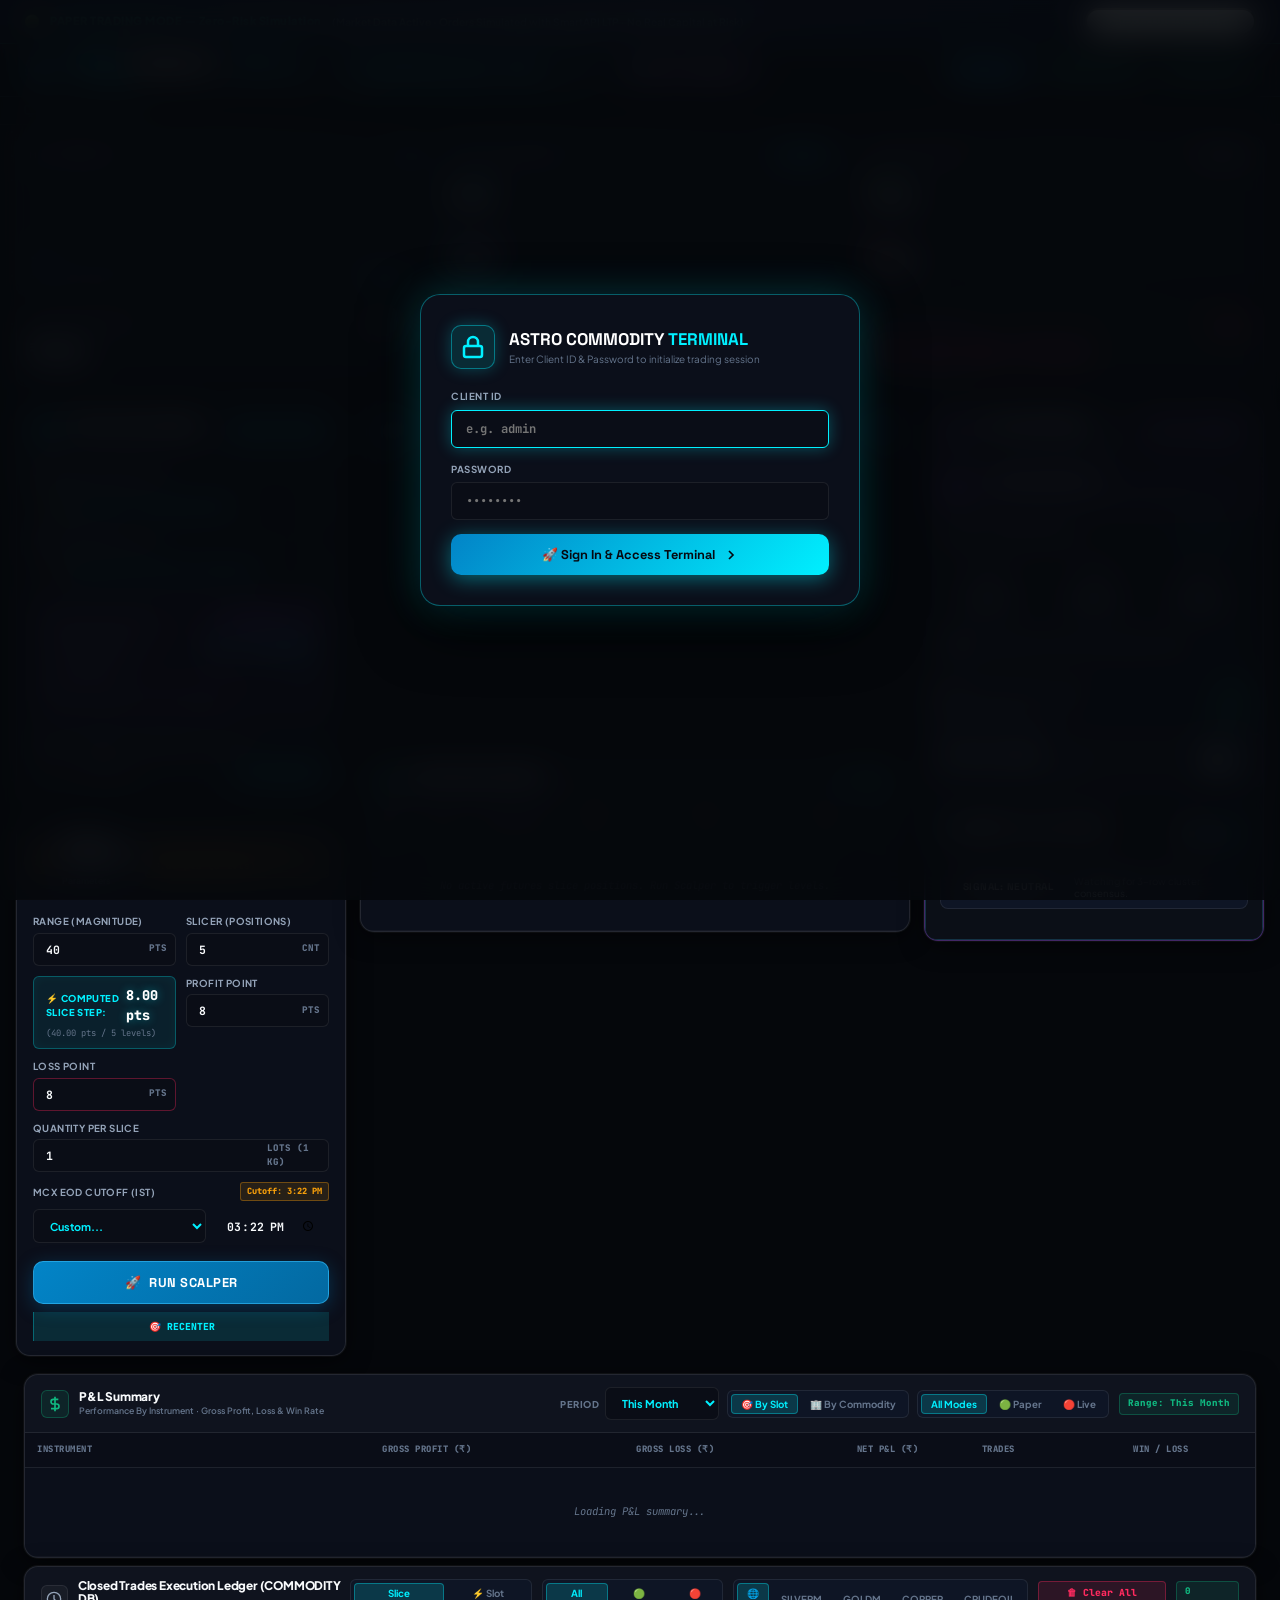
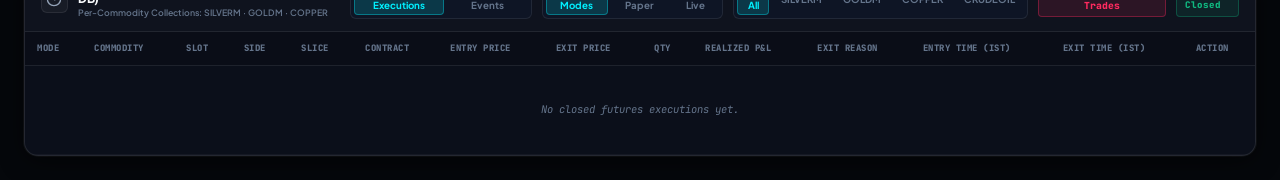
<file: Future/static/index.html>
<!DOCTYPE html>
<html lang="en">

<head>
  <meta charset="UTF-8">
  <meta name="viewport" content="width=device-width, initial-scale=1.0">
  <title>ASTRO QUANT // COMMODITY FUTURES SCALPER PRO</title>
  <meta name="description"
    content="Next-Gen Institutional Symmetric Commodity Futures Scalper Terminal with Astro Signal Engine, Dynamic Range Grid, Live MCX Futures Ladder, and Multi-Slot Execution.">
  <link rel="preconnect" href="https://fonts.googleapis.com">
  <link rel="preconnect" href="https://fonts.gstatic.com" crossorigin>
  <link
    href="https://fonts.googleapis.com/css2?family=JetBrains+Mono:ital,wght@0,300;0,400;0,500;0,600;0,700;0,800;1,400&family=Plus+Jakarta+Sans:wght@300;400;500;600;700;800&family=Space+Grotesk:wght@500;600;700&display=swap"
    rel="stylesheet">
  <link rel="stylesheet" href="/static/style.css?v=20260930_v2">
  <meta http-equiv="Cache-Control" content="no-cache, no-store, must-revalidate">
  <meta http-equiv="Pragma" content="no-cache">
  <meta http-equiv="Expires" content="0">
</head>

<body class="dark-terminal-theme">

  <!-- ========================================================================
       PERSISTENT TOP TRADING MODE BANNER (UNMISSABLE PAPER / LIVE INDICATOR)
       ======================================================================== -->
  <div id="topModeBanner" class="top-mode-banner mode-banner-paper">
    <div class="mode-banner-content">
      <div class="mode-banner-left">
        <span class="mode-beacon-pulse" id="modeBannerBeacon">🟢</span>
        <span class="mode-banner-title" id="modeBannerTitle">PAPER TRADING MODE — Zero-Risk Simulation</span>
        <span class="mode-banner-sub" id="modeBannerSub">(Market Data Active · Orders Simulated with SmartAPI LTP · No
          Real Capital at Risk)</span>
      </div>
      <div class="mode-banner-right">
        <button id="btnToggleTradingMode" class="btn-mode-toggle" onclick="handleModeSwitchClick()">
          Switch to LIVE (Real Money)
        </button>
      </div>
    </div>
  </div>

  <!-- ========================================================================
       LIVE FEED ERROR & HEALTH BANNER (AUTO-SURFACED ON AUTH / FEED FAILURE)
       ======================================================================== -->
  <div id="liveFeedErrorBanner" class="feed-error-banner" style="display: none;">
    <div class="feed-error-content">
      <div class="feed-error-left">
        <span class="feed-error-icon" id="feedErrorIcon">⚠️</span>
        <div class="feed-error-text-block">
          <span class="feed-error-title" id="feedErrorTitle">Live feed error: Token missing (AG8003) —
            retrying...</span>
          <span class="feed-error-sub" id="feedErrorSub">Persisting for 0s · Ensure MCX Commodity segment is active on
            your Angel One API account.</span>
        </div>
      </div>
      <div class="feed-error-right">
        <button id="btnRetryFeedLogin" class="btn-feed-retry" onclick="triggerManualFeedRetry()">
          🔄 Re-Authenticate Feed
        </button>
      </div>
    </div>
  </div>

  <!-- ========================================================================
       TOP EXECUTIVE HUD HEADER
       ======================================================================== -->
  <header class="hud-top-bar">
    <div class="hud-left">
      <!-- Terminal Brand -->
      <div class="terminal-brand">
        <div class="brand-orbital-beacon">
          <div class="beacon-core"></div>
          <div class="beacon-ring"></div>
        </div>
        <div class="brand-text-block">
          <div class="brand-main">
            <span class="brand-astro">ASTRO</span>
            <span class="brand-quant">COMMODITY</span>
            <span class="brand-chip">FUTURES v1.0</span>
          </div>
          <span class="brand-sub">MCX <span class="accent-glow" id="headerAccentTitle">SILVERM</span> · SYMMETRIC
            MULTI-SLOT SCALPER</span>
        </div>
      </div>

      <!-- Commodity Segmented Selector -->
      <div class="instrument-segmented-wrapper">
        <select id="commoditySelect" class="hud-instrument-select" onchange="onCommodityChange(this.value)">
          <option value="SILVERM" selected>🥈 SILVER MICRO (1 kg Lot · ₹1 Tick)</option>
          <option value="GOLDM">🥇 GOLD MINI (100g Lot · ₹1 Tick)</option>
          <option value="COPPER">🥉 COPPER (2500 kg Lot · ₹0.05 Tick)</option>
          <option value="CRUDEOIL">🛢️ CRUDE OIL MINI (10 bbl Lot · ₹1 Tick)</option>
        </select>
      </div>

      <!-- Active Contract Beacon -->
      <div class="active-contract-chip" id="symbolBadge">
        <span class="contract-live-radar"></span>
        <span class="contract-symbol-text" id="symbolText">SILVERM FUT</span>
      </div>
    </div>

    <!-- HUD Right Status & Profile -->
    <div class="hud-right">
      <button id="signInHeaderBtn" class="btn-hud-auth" onclick="showLoginModal()" style="display: inline-flex;">
        <svg width="15" height="15" viewBox="0 0 24 24" fill="none" stroke="currentColor" stroke-width="2.5">
          <rect x="3" y="11" width="18" height="11" rx="2" ry="2"></rect>
          <path d="M7 11V7a5 5 0 0 1 10 0v4"></path>
        </svg>
        <span>Sign In</span>
      </button>

      <!-- Trading Mode Pill in HUD -->
      <div class="hud-mode-pill paper" id="hudModePill" onclick="handleModeSwitchClick()"
        title="Click to toggle Trading Mode (Paper / Live)">
        <span class="mode-dot"></span>
        <span id="hudModePillText">PAPER MODE</span>
      </div>

      <div class="hud-user-chip" id="userSessionBadge" style="display: none;">
        <span class="user-avatar-dot"></span>
        <span id="userBadgeClientId" class="user-client-id">admin</span>
        <button id="logoutBtn" class="hud-logout-btn" onclick="handleLogout()" title="Logout session">
          <svg width="14" height="14" viewBox="0 0 24 24" fill="none" stroke="currentColor" stroke-width="2">
            <path d="M9 21H5a2 2 0 0 1-2-2V5a2 2 0 0 1 2-2h4"></path>
            <polyline points="16 17 21 12 16 7"></polyline>
            <line x1="21" y1="12" x2="9" y2="12"></line>
          </svg>
        </button>
      </div>

      <div class="hud-stream-pill" id="connectionStatus">
        <span class="stream-ping-dot pulse-indicator"></span>
        <span class="stream-label status-text">Connected</span>
      </div>
    </div>
  </header>

  <!-- ========================================================================
       SLOT WORKBENCH SELECTOR DECK (6 Fixed Commodity Slots)
       ======================================================================== -->
  <nav class="slot-workbench-deck">
    <div class="deck-label">
      <svg width="14" height="14" viewBox="0 0 24 24" fill="none" stroke="currentColor" stroke-width="2">
        <rect x="2" y="3" width="20" height="14" rx="2" ry="2"></rect>
        <line x1="8" y1="21" x2="16" y2="21"></line>
        <line x1="12" y1="17" x2="12" y2="21"></line>
      </svg>
      <span>COMMODITY SLOTS:</span>
    </div>
    <div id="slotTabBar" class="slot-tab-strip">
      <!-- Rendered dynamically by app.js -->
    </div>
  </nav>

  <!-- ========================================================================
       EXECUTIVE TELEMETRY HUD (6 GLOWING METRIC PODS)
       ======================================================================== -->
  <section class="telemetry-hud-banner">
    <!-- Pod 1: Live Futures LTP -->
    <div class="telemetry-pod pod-primary-ltp">
      <div class="pod-header">
        <span class="pod-tag" id="metricLtpTag">MCX FUTURES LTP</span>
        <span class="pod-beacon-dot"></span>
      </div>
      <div class="pod-body">
        <span class="pod-big-value ltp-highlight" id="metricLiveLtp">--</span>
        <div class="pod-sub-row">
          <span class="pod-sub-label" id="metricLiveLtpSub">Silver Micro Futures LTP</span>
          <span class="pod-trend-tag">LIVE TICK</span>
        </div>
      </div>
    </div>

    <!-- Pod 2: Active Slot P&L -->
    <div class="telemetry-pod pod-slot-pnl">
      <div class="pod-header">
        <span class="pod-tag" id="metricSlotTag">SLOT P&amp;L [SILVERM-B]</span>
        <span class="pod-icon-pill slot-pill" id="metricSlotBadge">SELECTED</span>
      </div>
      <div class="pod-body pod-split-body">
        <div class="pod-split-col">
          <span class="split-mode-label" style="color: var(--neon-cyan, #00f0ff);">⚡ TODAY</span>
          <span class="pod-split-value" id="metricSlotTodayPnl">₹0.00</span>
          <span class="pod-sub-label" id="metricSlotTodayCount">0 Today</span>
        </div>
        <div class="pod-split-divider"></div>
        <div class="pod-split-col">
          <span class="split-mode-label" style="color: var(--accent-indigo, #818cf8);">🌐 OVERALL</span>
          <span class="pod-split-value" id="metricSlotOverallPnl">₹0.00</span>
          <span class="pod-sub-label" id="metricSlotOverallCount">0 Closed</span>
        </div>
      </div>
    </div>

    <!-- Pod 3: Gross P&L (Separated Paper vs Live) -->
    <div class="telemetry-pod pod-gross">
      <div class="pod-header">
        <span class="pod-tag" id="metricGrossTag">OVERALL REALIZED</span>
        <span class="pod-icon-pill">SEPARATED</span>
      </div>
      <div class="pod-body pod-split-body">
        <div class="pod-split-col">
          <span class="split-mode-label paper-label">🟢 PAPER</span>
          <span class="pod-split-value" id="metricGrossPaperPnl">₹0.00</span>
          <span class="pod-sub-label" id="metricGrossPaperCount">0 Closed</span>
        </div>
        <div class="pod-split-divider"></div>
        <div class="pod-split-col">
          <span class="split-mode-label live-label">🔴 LIVE</span>
          <span class="pod-split-value" id="metricGrossLivePnl">₹0.00</span>
          <span class="pod-sub-label" id="metricGrossLiveCount">0 Closed</span>
        </div>
      </div>
    </div>

    <!-- Pod 4: Unrealized Floating P&L -->
    <div class="telemetry-pod pod-unrealized">
      <div class="pod-header">
        <span class="pod-tag">OPEN POSITIONS P&amp;L</span>
        <span class="pod-icon-pill">FLOATING</span>
      </div>
      <div class="pod-body">
        <span class="pod-big-value" id="metricUnrealizedPnl">₹0.00</span>
        <span class="pod-sub-label" id="metricOpenCount">0 Open Slices</span>
      </div>
    </div>

    <!-- Pod 5: Grid Geometry -->
    <div class="telemetry-pod pod-geometry">
      <div class="pod-header">
        <span class="pod-tag">LADDER GEOMETRY</span>
        <span class="pod-icon-pill">SPAN / STEP</span>
      </div>
      <div class="pod-body">
        <span class="pod-big-value" id="metricSpanStep">800.0 pts / 100.0 pts</span>
        <span class="pod-sub-label" id="metricTotalLevels">8 Total Levels</span>
      </div>
    </div>

    <!-- Pod 6: Stop-Loss Radar -->
    <div class="telemetry-pod pod-stoploss">
      <div class="pod-header">
        <span class="pod-tag">RANGE STOP-LOSS</span>
        <span class="pod-icon-pill danger-pill">SHIELD</span>
      </div>
      <div class="pod-body">
        <span class="pod-big-value loss-text" id="metricLossTrigger">None (No Open Slices)</span>
        <span class="pod-sub-label" id="metricLossDetail">Range Boundary Stop</span>
      </div>
    </div>
  </section>

  <!-- ========================================================================
       MAIN 3-COLUMN QUANT COCKPIT WORKSTATION
       ======================================================================== -->
  <main class="cockpit-workstation-grid">

    <!-- ======================================================================
         COLUMN 1: COMMODITY EXECUTION & DYNAMIC GRID CONTROLS
         ====================================================================== -->
    <div class="cockpit-column col-execution">

      <!-- Card 1: Commodity Futures Radar -->
      <div class="neon-card card-spot-radar">
        <div class="card-headline">
          <div class="headline-left">
            <span class="headline-icon-box cyan-glow">
              <svg width="16" height="16" viewBox="0 0 24 24" fill="none" stroke="currentColor" stroke-width="2.5">
                <circle cx="12" cy="12" r="10"></circle>
                <line x1="22" y1="12" x2="18" y2="12"></line>
                <line x1="6" y1="12" x2="2" y2="12"></line>
                <line x1="12" y1="6" x2="12" y2="2"></line>
                <line x1="12" y1="22" x2="12" y2="18"></line>
              </svg>
            </span>
            <div>
              <h2 id="spotCardHeaderTitle">Futures Contract Radar</h2>
              <span class="headline-sub">MCX Live Contract &amp; Pricing</span>
            </div>
          </div>
          <span class="hud-badge-tag" id="contractExpiryBadge">Expiry: Active</span>
        </div>

        <div class="card-interior-content">
          <!-- Trade Side Selector (BUY Long / SELL Short) -->
          <div class="form-cyber-group">
            <label for="tradeSideSelect">Trade Side &amp; Direction</label>
            <div class="option-rocker-wrapper">
              <select id="tradeSideSelect" class="cyber-select-input" onchange="onTradeSideChange(this.value)">
                <option value="BUY" selected>🟢 BUY (Long) — Dip-Buying Ladder</option>
                <option value="SELL">🔴 SELL (Short) — Rally-Selling Ladder</option>
              </select>
            </div>
          </div>

          <!-- Product Type Selector -->
          <div class="form-cyber-group">
            <label for="productTypeSelect">Margin Product Type</label>
            <select id="productTypeSelect" class="cyber-select-input" onchange="onProductTypeChange(this.value)">
              <option value="INTRADAY" selected>⚡ INTRADAY (MIS with Auto-Squareoff)</option>
              <option value="CARRYFORWARD">🛡️ CARRYFORWARD (NRML Normal Margin)</option>
            </select>
          </div>

          <!-- Commodity Contract Matrix -->
          <div class="strike-resolution-matrix">
            <div class="matrix-row">
              <span class="matrix-label">Resolved MCX Symbol:</span>
              <span class="matrix-value-strike" id="resContractSymbol">SILVERM FUT</span>
            </div>
            <div class="matrix-row">
              <span class="matrix-label">Exchange Segment:</span>
              <span class="matrix-value-strike" style="color:var(--neon-cyan,#00f0ff);">MCX (FUTCOM)</span>
            </div>
            <div class="matrix-row-premium">
              <span class="matrix-label">Live Futures LTP:</span>
              <span class="matrix-premium-val ltp-highlight" id="resOptLtpVal">--</span>
            </div>
            <div class="matrix-contract-desc" id="resContractVal">Lot Size: 5 kg · Tick: ₹1.00</div>
          </div>

          <!-- Manual LTP / Simulation Input -->
          <div class="form-cyber-group" style="margin-top: 6px;">
            <div class="label-row">
              <label for="optLtpInput">Inject Futures LTP (Simulation / Sync)</label>
            </div>
            <div class="cyber-input-combo">
              <input type="number" id="optLtpInput" step="1" placeholder="e.g. 90250.00"
                onkeydown="if(event.key==='Enter') sendManualOptTick()">
              <button class="btn-cyber-action" id="btnAutoOptLtp" onclick="fetchAndApplyAutoOptLtp()"
                title="Fetch live Futures LTP from Angel One">
                ⚡ Auto Fetch
              </button>
            </div>
          </div>
        </div>
      </div>

      <!-- Card 2: Dynamic Range & Slicer Strategy Parameters -->
      <div class="neon-card card-strategy-grid settings-card">
        <div class="card-headline">
          <div class="headline-left">
            <span class="headline-icon-box amber-glow">
              <svg width="16" height="16" viewBox="0 0 24 24" fill="none" stroke="currentColor" stroke-width="2.5">
                <polygon points="12 2 2 7 12 12 22 7 12 2"></polygon>
                <polyline points="2 17 12 22 22 17"></polyline>
                <polyline points="2 12 12 17 22 12"></polyline>
              </svg>
            </span>
            <div>
              <h2>Dynamic Range Engine</h2>
              <span class="headline-sub">Grid Slicing Parameters</span>
            </div>
          </div>
          <span class="hud-badge-tag amber-badge" id="spanBadge">Span: 2000.00 pts</span>
        </div>

        <form id="configForm" onsubmit="event.preventDefault();" class="card-interior-content">
          <div class="cyber-fields-grid">
            <!-- Dynamic Range (Points Magnitude) -->
            <div class="form-cyber-group">
              <label for="rangePoints">Range (Magnitude)</label>
              <div class="cyber-input-wrap">
                <input type="number" id="rangePoints" step="1" min="1" required value="2000"
                  oninput="updateSpanBadge()">
                <span class="unit-tag">pts</span>
              </div>
            </div>

            <!-- Slicer (Position Count) -->
            <div class="form-cyber-group">
              <label for="slicerCount">Slicer (Positions)</label>
              <div class="cyber-input-wrap">
                <input type="number" id="slicerCount" step="1" min="1" max="30" required value="8"
                  oninput="updateSpanBadge()">
                <span class="unit-tag">cnt</span>
              </div>
            </div>

            <!-- Derived Step Readout Display -->
            <div class="computed-step-hologram full-span dynamic-step-box">
              <div class="hologram-label-row step-calc-row">
                <span class="hologram-title step-calc-label">⚡ COMPUTED SLICE STEP:</span>
                <span class="hologram-value step-calc-value" id="computedStepVal">250.00 pts</span>
              </div>
              <span class="hologram-formula step-calc-sub" id="computedStepFormula">(2000.00 pts / 8 levels)</span>
            </div>

            <!-- Profit Target -->
            <div class="form-cyber-group">
              <label for="profitPoint">Profit Point</label>
              <div class="cyber-input-wrap">
                <input type="number" id="profitPoint" step="1" min="0.05" required value="250">
                <span class="unit-tag">pts</span>
              </div>
            </div>

            <!-- Loss Point -->
            <div class="form-cyber-group">
              <label for="lossPoint">Loss Point</label>
              <div class="cyber-input-wrap danger-border danger-input">
                <input type="number" id="lossPoint" step="1" min="0.05" required value="375">
                <span class="unit-tag">pts</span>
              </div>
            </div>

            <!-- Qty per slice -->
            <div class="form-cyber-group full-span">
              <label for="qtyPerSlice">Quantity per Slice</label>
              <div class="cyber-input-wrap">
                <input type="number" id="qtyPerSlice" min="1" step="1" required value="1">
                <span class="unit-tag" id="lotUnitTag">lots (1 kg)</span>
              </div>
            </div>

            <!-- MCX EOD Squareoff Cutoff Time -->
            <div class="form-cyber-group full-span eod-group eod-cutoff-group">
              <div class="eod-header-row">
                <label for="eodCutoffSelect">MCX EOD Cutoff (IST)</label>
                <span class="badge-eod-mini badge-eod" id="eodCutoffBadge">Cutoff: 11:30 PM</span>
              </div>
              <div class="eod-controls-flex eod-cutoff-controls">
                <select id="eodCutoffSelect" class="cyber-select-input select-input"
                  onchange="onEodCutoffSelectChange(this.value)">
                  <option value="23:15">23:15 (11:15 PM)</option>
                  <option value="23:25">23:25 (11:25 PM)</option>
                  <option value="23:30" selected>23:30 (11:30 PM - MCX Close)</option>
                  <option value="23:45">23:45 (11:45 PM)</option>
                  <option value="custom">Custom...</option>
                </select>
                <input type="time" id="eodCutoffInput" value="23:30" class="cyber-time-input"
                  onchange="onEodCutoffInputChange(this.value)" oninput="onEodCutoffInputChange(this.value)">
              </div>
            </div>
          </div>

          <!-- Execution Action Buttons -->
          <div class="execution-button-cluster run-slicer-group">
            <button type="button" class="btn-cyber-launch btn-run-slicer" id="btnRunSlicer" onclick="runSlicer()">
              <span class="launch-icon">🚀</span>
              <span class="launch-text">RUN SCALPER</span>
            </button>
            <button type="button" class="btn-cyber-action" id="btnRecenter" onclick="recenterLadder()"
              title="Recenter ladder around current futures price">
              🎯 RECENTER
            </button>
            <button type="button" class="btn-cyber-eod btn-eod-squareoff" id="btnEodSquareoff"
              onclick="triggerEodSquareoff()" style="display:none;">
              ⏹ EOD SQUAREOFF
            </button>
          </div>
        </form>
      </div>
    </div>

    <!-- ======================================================================
         COLUMN 2: ORDERBOOK LADDER DECK & ACTIVE SLICES
         ====================================================================== -->
    <div class="cockpit-column col-ladder-deck">

      <!-- Ladder Visualizer Deck -->
      <div class="neon-card card-ladder ladder-card">
        <div class="card-headline">
          <div class="headline-left">
            <span class="headline-icon-box blue-glow">
              <svg width="16" height="16" viewBox="0 0 24 24" fill="none" stroke="currentColor" stroke-width="2.5">
                <line x1="3" y1="6" x2="21" y2="6"></line>
                <line x1="3" y1="12" x2="21" y2="12"></line>
                <line x1="3" y1="18" x2="21" y2="18"></line>
              </svg>
            </span>
            <div>
              <h2>Live Ladder Visualizer</h2>
              <span class="headline-sub status-note" id="ladderNote"
                style="color: var(--neon-green, #10b981); font-weight: 600;">Cycle #1</span>
            </div>
          </div>
          <div class="headline-right-actions" style="display:flex; align-items:center; gap:8px;">
            <button type="button" class="btn-depth-deck">DEPTH DECK</button>
            <span class="hud-badge-tag blue-badge" id="ladderSideTag">BUY LADDER</span>
          </div>
        </div>

        <!-- Dynamic Ladder Rungs Container -->
        <div class="ladder-container-deck ladder-container" id="ladderContainer">
          <div class="ladder-empty-placeholder">
            <div class="empty-radar-scan"></div>
            <p>Ladder inactive. Configure parameters and click <strong>🚀 Run Scalper</strong> to initialize live
              levels.
            </p>
          </div>
        </div>
      </div>

      <!-- Open Slices Table Matrix -->
      <div class="neon-card card-positions positions-card">
        <div class="card-headline">
          <div class="headline-left">
            <span class="headline-icon-box emerald-glow">
              <svg width="16" height="16" viewBox="0 0 24 24" fill="none" stroke="currentColor" stroke-width="2.5">
                <rect x="2" y="7" width="20" height="14" rx="2" ry="2"></rect>
                <path d="M16 21V5a2 2 0 0 0-2-2h-4a2 2 0 0 0-2 2v16"></path>
              </svg>
            </span>
            <div>
              <h2>Open Futures Positions</h2>
              <span class="headline-sub">Real-Time Risk &amp; Target Matrix</span>
            </div>
          </div>
          <span class="hud-badge-tag emerald-badge count-badge" id="openSlicesBadge">0 Open</span>
        </div>

        <div class="cyber-table-viewport table-wrapper">
          <table class="cyber-data-table data-table">
            <thead>
              <tr>
                <th>LABEL</th>
                <th>LEVEL</th>
                <th>ENTRY PRICE</th>
                <th>TARGET</th>
                <th>QTY</th>
                <th>LIVE P&amp;L</th>
                <th>DIST</th>
                <th>STATUS</th>
                <th style="text-align:center;">EXIT</th>
              </tr>
            </thead>
            <tbody id="openSlicesTableBody">
              <tr class="empty-table-row empty-row">
                <td colspan="9">No active futures slice positions. Run Scalper to trigger levels.</td>
              </tr>
            </tbody>
          </table>
        </div>
      </div>
    </div>

    <!-- ======================================================================
         COLUMN 3: ASTRO SIGNAL INTELLIGENCE STATION
         ====================================================================== -->
    <div class="cockpit-column col-astro-intelligence">
      <div class="neon-card card-astro-deck astro-card">
        <div class="card-headline">
          <div class="headline-left">
            <span class="headline-icon-box violet-glow">
              <svg width="16" height="16" viewBox="0 0 24 24" fill="none" stroke="currentColor" stroke-width="2.5">
                <path d="M12 2l3.09 6.26L22 9.27l-5 4.87 1.18 6.88L12 17.77l-6.18 3.25L7 14.14 2 9.27l6.91-1.01L12 2z">
                </path>
              </svg>
            </span>
            <div>
              <h2>Astro Signal Engine</h2>
              <span class="headline-sub">Commodity CSV Intelligence Radar</span>
            </div>
          </div>
          <span class="hud-badge-tag violet-badge badge badge-astro" id="astroStatusBadge">Astro: Standby</span>
        </div>

        <!-- Upload Feedback Notice Banner -->
        <div id="astroUploadFeedback" class="astro-upload-feedback" style="display:none;margin-bottom:12px;"></div>

        <!-- Weekly CSV Dropzone -->
        <div class="astro-dropzone-wrapper astro-upload-container" id="astroUploadDropzoneWrapper">
          <label class="astro-quantum-dropzone astro-file-dropzone" for="astroCsvFileInput">
            <div class="dropzone-icon-ring">
              <svg width="22" height="22" viewBox="0 0 24 24" fill="none" stroke="currentColor" stroke-width="2">
                <path d="M21 15v4a2 2 0 0 1-2 2H5a2 2 0 0 1-2-2v-4"></path>
                <polyline points="17 8 12 3 7 8"></polyline>
                <line x1="12" y1="3" x2="12" y2="15"></line>
              </svg>
            </div>
            <div class="dropzone-caption-group dropzone-text">
              <span class="dropzone-title-text dropzone-title">Upload Astro CSV</span>
              <span class="dropzone-sub-text dropzone-sub">Smart Header Detection · Drag & drop or click</span>
            </div>
            <input type="file" id="astroCsvFileInput" accept=".csv" style="display:none;"
              onchange="handleAstroCsvSelected(this)">
          </label>
        </div>

        <!-- Active Astro Report Card -->
        <div class="astro-file-active-strip astro-active-file-card" id="astroActiveFileCard" style="display:none;">
          <div class="file-strip-left file-card-left">
            <span class="file-doc-icon file-icon">📑</span>
            <div class="file-info-group file-details">
              <span class="file-title-text file-name" id="astroActiveFileName">astro_report.csv</span>
              <span class="file-meta-text file-meta" id="astroActiveFileMeta">0 rows · Active in COMMODITY.Astro</span>
            </div>
          </div>
          <div class="file-strip-actions" style="display:flex;gap:8px;align-items:center;">
            <button class="btn-replace-report" id="btnReplaceAstroFile"
              onclick="document.getElementById('astroCsvFileInput').click()" title="Replace active report with new CSV">
              🔄 Replace
            </button>
            <button class="btn-delete-report btn-delete-file" id="btnDeleteAstroFile" onclick="deleteActiveAstroFile()"
              title="Delete active report">
              🗑 Remove
            </button>
          </div>
        </div>

        <!-- 3-Row Cluster Window Radar -->
        <div class="astro-radar-deck astro-cluster-box">
          <div class="radar-header cluster-box-header">
            <span class="radar-title cluster-title">3-Row Cluster Window</span>
            <span class="radar-time-pill cluster-time-badge" id="astroClusterTime">Evaluating...</span>
          </div>

          <div class="cluster-trio-grid cluster-rows-grid">
            <div class="cluster-node cluster-chip" id="clusterChip0">
              <span class="node-slot chip-pos">T0 [Current]</span>
              <span class="node-time chip-time" id="clusterTime0">--:--</span>
              <span class="node-tag chip-dir dir-neutral" id="clusterDir0">WAITING</span>
            </div>
            <div class="cluster-node cluster-chip" id="clusterChip1">
              <span class="node-slot chip-pos">T+1 [Next]</span>
              <span class="node-time chip-time" id="clusterTime1">--:--</span>
              <span class="node-tag chip-dir dir-neutral" id="clusterDir1">WAITING</span>
            </div>
            <div class="cluster-node cluster-chip" id="clusterChip2">
              <span class="node-slot chip-pos">T+2 [Next+1]</span>
              <span class="node-time chip-time" id="clusterTime2">--:--</span>
              <span class="node-tag chip-dir dir-neutral" id="clusterDir2">WAITING</span>
            </div>
          </div>

          <!-- Cluster Consensus Banner -->
          <div class="consensus-banner cluster-consensus-banner consensus-neutral" id="astroConsensusBanner">
            <span class="consensus-symbol consensus-icon" id="astroConsensusIcon">⚪</span>
            <span class="consensus-text consensus-label" id="astroConsensusLabel">Upload Astro CSV to activate signal
              window</span>
          </div>
        </div>

        <!-- Entry Guards Sentinel Checklist -->
        <div class="entry-sentinel-checklist astro-filters-checklist">
          <div class="sentinel-row filter-item">
            <span class="sentinel-name filter-name">⏰ MCX Hours (09:00 - 23:30):</span>
            <span class="sentinel-badge filter-pill pill-pass" id="filterHoursPill">PASS</span>
          </div>
          <div class="sentinel-row filter-item">
            <span class="sentinel-name filter-name">🛡️ Active Position Guard:</span>
            <span class="sentinel-badge filter-pill pill-pass" id="filterTradePill">CLEAN</span>
          </div>
        </div>

        <!-- Multi-Slot Astro Auto-Execution Switch -->
        <div class="astro-auto-switch-deck astro-auto-toggle-box">
          <div class="switch-meta toggle-meta">
            <span class="switch-title toggle-title">Astro Auto-Trigger</span>
            <span class="switch-sub toggle-sub" id="astroSlotTag">Arm auto-execution for current slot</span>
          </div>
          <label class="cyber-switch toggle-switch">
            <input type="checkbox" id="astroAutoToggle" onchange="toggleAstroAutoExecution(this.checked)">
            <span class="cyber-slider slider"></span>
          </label>
        </div>

        <!-- ========================================================================
               COMMODITY-SLOT MATRIX DECK
               ======================================================================== -->
        <div class="fixed-slots-matrix-deck">
          <div class="matrix-header">
            <div class="matrix-top-row">
              <div class="matrix-title-group">
                <span class="matrix-title">Commodity Slot Matrix</span>
                <span class="matrix-sub" id="slotSignalTargetSub">Live Signal: BUY (Long) / SELL (Short)</span>
              </div>
              <button type="button" class="btn-slot-ledger-link" onclick="setLedgerTab('slot_events')"
                title="View Slot Execution Ledger">
                📜 Audit Log
              </button>
            </div>
          </div>

          <!-- Live Signal Broadcast Banner -->
          <div class="live-signal-indicator-bar" id="liveSignalIndicatorBar">
            <span class="signal-tag-pill" id="liveSignalTagPill">SIGNAL: NEUTRAL</span>
            <span class="signal-action-hint" id="liveSignalActionHint">Watching for 3-row cluster consensus.</span>
          </div>

          <!-- 6 Slots Grid -->
          <div class="fixed-slots-grid" id="commoditySlotsGrid">
            <!-- Rendered dynamically by app.js for all 6 slots -->
          </div>
        </div>
      </div>
    </div>
    </div>
  </main>

  <!-- ========================================================================
       P&L SUMMARY SECTION (MULTI-INSTRUMENT PERFORMANCE AGGREGATOR)
       ======================================================================== -->
  <section class="pnl-summary-deck history-card" style="padding-bottom: 0;">
    <div class="neon-card card-pnl-summary">
      <div class="card-headline card-header">
        <div class="headline-left card-title-group">
          <span class="headline-icon-box emerald-glow">
            <svg width="16" height="16" viewBox="0 0 24 24" fill="none" stroke="currentColor" stroke-width="2.5">
              <line x1="12" y1="1" x2="12" y2="23"></line>
              <path d="M17 5H9.5a3.5 3.5 0 0 0 0 7h5a3.5 3.5 0 0 1 0 7H6"></path>
            </svg>
          </span>
          <div>
            <h2>P&amp;L Summary</h2>
            <span class="headline-sub" id="pnlSummarySubHeadline">Performance By Instrument · Gross Profit, Loss &amp; Win Rate</span>
          </div>
        </div>
        <div class="headline-right-actions" style="display:flex; align-items:center; gap:10px; flex-wrap:wrap;">
          <div class="pnl-period-controls" style="display:flex; align-items:center; gap:8px;">
            <div class="form-group-period" style="display:flex; align-items:center; gap:6px;">
              <label for="pnlPeriodSelect" style="font-size:0.7rem; font-weight:800; color:var(--text-muted); text-transform:uppercase; letter-spacing:0.5px;">PERIOD</label>
              <select id="pnlPeriodSelect" class="cyber-select-input pnl-period-select" onchange="onPnlPeriodChange(this.value)">
                <option value="month" selected>This Month</option>
                <option value="all">All Time</option>
                <option value="week">This Week</option>
                <option value="day">Today</option>
                <option value="custom">Custom Date</option>
              </select>
              <input type="date" id="pnlCustomDateInput" class="cyber-input pnl-date-picker" style="display:none;" onchange="onPnlCustomDateChange(this.value)">
            </div>
            <div class="ledger-mode-filter-group" id="pnlViewTypeGroup">
              <button class="btn-filter-mode active" id="btnPnlViewSlots" onclick="setPnlViewType('slots')">🎯 By Slot</button>
              <button class="btn-filter-mode" id="btnPnlViewCommodities" onclick="setPnlViewType('commodities')">🏢 By Commodity</button>
            </div>
            <div class="ledger-mode-filter-group" id="pnlModeFilterGroup">
              <button class="btn-filter-mode active" id="btnPnlFilterAll" onclick="setPnlModeFilter('all')">All Modes</button>
              <button class="btn-filter-mode" id="btnPnlFilterPaper" onclick="setPnlModeFilter('paper')">🟢 Paper</button>
              <button class="btn-filter-mode" id="btnPnlFilterLive" onclick="setPnlModeFilter('live')">🔴 Live</button>
            </div>
          </div>
          <span class="hud-badge-tag count-badge" id="pnlRangeBadge">Range: This Month</span>
        </div>
      </div>

      <div class="cyber-table-viewport table-wrapper" style="overflow-x:auto;">
        <table class="cyber-data-table data-table" id="pnlSummaryTable">
          <thead>
            <tr>
              <th>INSTRUMENT</th>
              <th style="text-align:right;">GROSS PROFIT (₹)</th>
              <th style="text-align:right;">GROSS LOSS (₹)</th>
              <th style="text-align:right;">NET P&amp;L (₹)</th>
              <th style="text-align:center;">TRADES</th>
              <th style="text-align:center;">WIN / LOSS</th>
            </tr>
          </thead>
          <tbody id="pnlSummaryTableBody">
            <tr class="empty-table-row empty-row">
              <td colspan="6">Loading P&amp;L summary...</td>
            </tr>
          </tbody>
        </table>
      </div>
    </div>
  </section>

  <!-- ========================================================================
       BOTTOM CLOSED TRADES LEDGER (AUDIT HISTORY IN COMMODITY DATABASE)
       ======================================================================== -->
  <section class="closed-trades-ledger-deck history-card">
    <div class="neon-card card-ledger">
      <div class="card-headline card-header">
        <div class="headline-left card-title-group">
          <span class="headline-icon-box">
            <svg width="16" height="16" viewBox="0 0 24 24" fill="none" stroke="currentColor" stroke-width="2">
              <circle cx="12" cy="12" r="10"></circle>
              <polyline points="12 6 12 12 14 14"></polyline>
            </svg>
          </span>
          <div>
            <h2>Closed Trades Execution Ledger (COMMODITY DB)</h2>
            <span class="headline-sub" id="ledgerSubHeadline">Per-Commodity Collections: SILVERM · GOLDM · COPPER</span>
          </div>
        </div>
        <div class="headline-right-actions" style="display:flex; align-items:center; gap:10px;">
          <div class="ledger-mode-filter-group">
            <button class="btn-filter-mode active" id="btnViewSlices" onclick="setLedgerTab('slices')">Slice
              Executions</button>
            <button class="btn-filter-mode" id="btnViewSlotEvents" onclick="setLedgerTab('slot_events')">⚡ Slot
              Events</button>
          </div>
          <div class="ledger-mode-filter-group" id="slicesModeFilterGroup">
            <button class="btn-filter-mode active" id="btnFilterAll" onclick="setLedgerModeFilter('all')">All
              Modes</button>
            <button class="btn-filter-mode" id="btnFilterPaper" onclick="setLedgerModeFilter('paper')">🟢 Paper</button>
            <button class="btn-filter-mode" id="btnFilterLive" onclick="setLedgerModeFilter('live')">🔴 Live</button>
          </div>
          <div class="ledger-mode-filter-group" id="ledgerCommFilterGroup">
            <button class="btn-filter-mode active" id="btnLedgerCommAll" onclick="setLedgerCommFilter('ALL')" title="Show trades across all commodities">🌐 All</button>
            <button class="btn-filter-mode" id="btnLedgerCommSILVERM" onclick="setLedgerCommFilter('SILVERM')">SILVERM</button>
            <button class="btn-filter-mode" id="btnLedgerCommGOLDM" onclick="setLedgerCommFilter('GOLDM')">GOLDM</button>
            <button class="btn-filter-mode" id="btnLedgerCommCOPPER" onclick="setLedgerCommFilter('COPPER')">COPPER</button>
            <button class="btn-filter-mode" id="btnLedgerCommCRUDEOIL" onclick="setLedgerCommFilter('CRUDEOIL')">CRUDEOIL</button>
          </div>
          <button class="btn-clear-ledger btn-clear-history" id="btnClearHistory" onclick="clearTradeHistory()"
            title="Clear trade history">
            🗑 Clear All Trades
          </button>
          <span class="hud-badge-tag count-badge" id="closedSlicesBadge">0 Closed</span>
        </div>
      </div>

      <!-- Slices Table Viewport -->
      <div id="slicesViewport" class="cyber-table-viewport max-h-ledger table-wrapper max-h-history">
        <table class="cyber-data-table data-table">
          <thead>
            <tr>
              <th>MODE</th>
              <th>COMMODITY</th>
              <th>SLOT</th>
              <th>SIDE</th>
              <th>SLICE</th>
              <th>CONTRACT</th>
              <th>ENTRY PRICE</th>
              <th>EXIT PRICE</th>
              <th>QTY</th>
              <th>REALIZED P&amp;L</th>
              <th>EXIT REASON</th>
              <th>ENTRY TIME (IST)</th>
              <th>EXIT TIME (IST)</th>
              <th>ACTION</th>
            </tr>
          </thead>
          <tbody id="closedSlicesTableBody">
            <tr class="empty-table-row empty-row">
              <td colspan="14">No closed futures executions yet.</td>
            </tr>
          </tbody>
        </table>
      </div>

      <!-- Slot Fill & Exit Events Viewport -->
      <div id="slotEventsViewport" class="cyber-table-viewport max-h-ledger table-wrapper max-h-history"
        style="display: none;">
        <table class="cyber-data-table data-table">
          <thead>
            <tr>
              <th>TIME (IST)</th>
              <th>SLOT ID</th>
              <th>EVENT</th>
              <th>SIGNAL</th>
              <th>PRICE</th>
              <th>QTY</th>
              <th>P&amp;L (PTS)</th>
              <th>P&amp;L (₹)</th>
              <th>DETAILS</th>
            </tr>
          </thead>
          <tbody id="slotEventsTableBody">
            <tr class="empty-table-row empty-row">
              <td colspan="9">No slot events recorded yet.</td>
            </tr>
          </tbody>
        </table>
      </div>
    </div>
  </section>

  <!-- ========================================================================
       AUTHENTICATION / LOGIN MODAL
       ======================================================================== -->
  <div id="loginModal" class="login-modal-overlay" style="display: none;">
    <div class="login-quantum-card login-modal-card">
      <div class="login-modal-header">
        <div class="login-logo-ring login-logo-icon">
          <svg width="24" height="24" viewBox="0 0 24 24" fill="none" stroke="currentColor" stroke-width="2.5">
            <rect x="3" y="11" width="18" height="11" rx="2" ry="2"></rect>
            <path d="M7 11V7a5 5 0 0 1 10 0v4"></path>
          </svg>
        </div>
        <div>
          <h2 class="login-title login-modal-title">ASTRO COMMODITY <span class="cyan-text accent-text">TERMINAL</span>
          </h2>
          <p class="login-sub login-modal-desc">Enter Client ID &amp; Password to initialize trading session</p>
        </div>
      </div>

      <form id="loginForm" onsubmit="handleLoginSubmit(event)">
        <div class="login-input-group login-field-group">
          <label for="loginClientId">Client ID</label>
          <input type="text" id="loginClientId" placeholder="e.g. admin" required autocomplete="username">
        </div>

        <div class="login-input-group login-field-group">
          <label for="loginPassword">Password</label>
          <input type="password" id="loginPassword" placeholder="••••••••" required autocomplete="current-password">
        </div>

        <div id="loginErrorMsg" class="login-error-pill login-error-badge" style="display: none;"></div>

        <button type="submit" id="loginSubmitBtn" class="btn-login-launch btn-login-submit">
          <span>🚀 Sign In &amp; Access Terminal</span>
          <svg width="16" height="16" viewBox="0 0 24 24" fill="none" stroke="currentColor" stroke-width="2.5">
            <polyline points="9 18 15 12 9 6"></polyline>
          </svg>
        </button>
      </form>
    </div>
  </div>

  <!-- ========================================================================
       LIVE TRADING SAFETY CONFIRMATION MODAL
       ======================================================================== -->
  <div id="liveConfirmModal" class="login-modal-overlay" style="display: none;">
    <div class="login-quantum-card live-confirm-card">
      <div class="login-modal-header live-modal-header">
        <div class="live-warning-icon">⚠️</div>
        <div>
          <h2 class="login-title" style="color: #ef4444;">ACTIVATE LIVE MCX TRADING</h2>
          <p class="login-sub">REAL CAPITAL WILL BE AT RISK ON ANGEL ONE SMARTAPI</p>
        </div>
      </div>

      <div class="live-warning-body">
        <div class="live-warning-alert-box">
          <p><strong>CAUTION:</strong> You are about to switch this client account to <strong>LIVE TRADING</strong> mode
            on MCX Commodity Futures.</p>
          <ul>
            <li>Real money buy and sell orders will be submitted to Angel One SmartAPI on MCX.</li>
            <li>Orders will fail closed if your Angel One session expires.</li>
            <li>Zero automatic fallback to paper simulation will occur.</li>
          </ul>
        </div>

        <div class="login-input-group" style="margin-top: 15px;">
          <label for="liveConfirmInput">Type <strong style="color:#ef4444;">LIVE</strong> to confirm switch:</label>
          <input type="text" id="liveConfirmInput" placeholder="Type LIVE in capital letters" autocomplete="off"
            oninput="onLiveConfirmInputChange(this.value)">
        </div>

        <div id="liveModalError" class="login-error-pill" style="display: none;"></div>

        <div class="live-modal-actions" style="display: flex; gap: 10px; margin-top: 20px;">
          <button type="button" class="btn-cancel-modal" onclick="closeLiveConfirmModal()">Cancel (Stay in
            Paper)</button>
          <button type="button" id="btnSubmitLiveConfirm" class="btn-confirm-live" disabled
            onclick="executeSwitchToLive()">
            🚨 Confirm Switch to LIVE
          </button>
        </div>
      </div>
    </div>
  </div>

  <script src="/static/app.js?v=20260930_v2"></script>
</body>

</html>
</file>
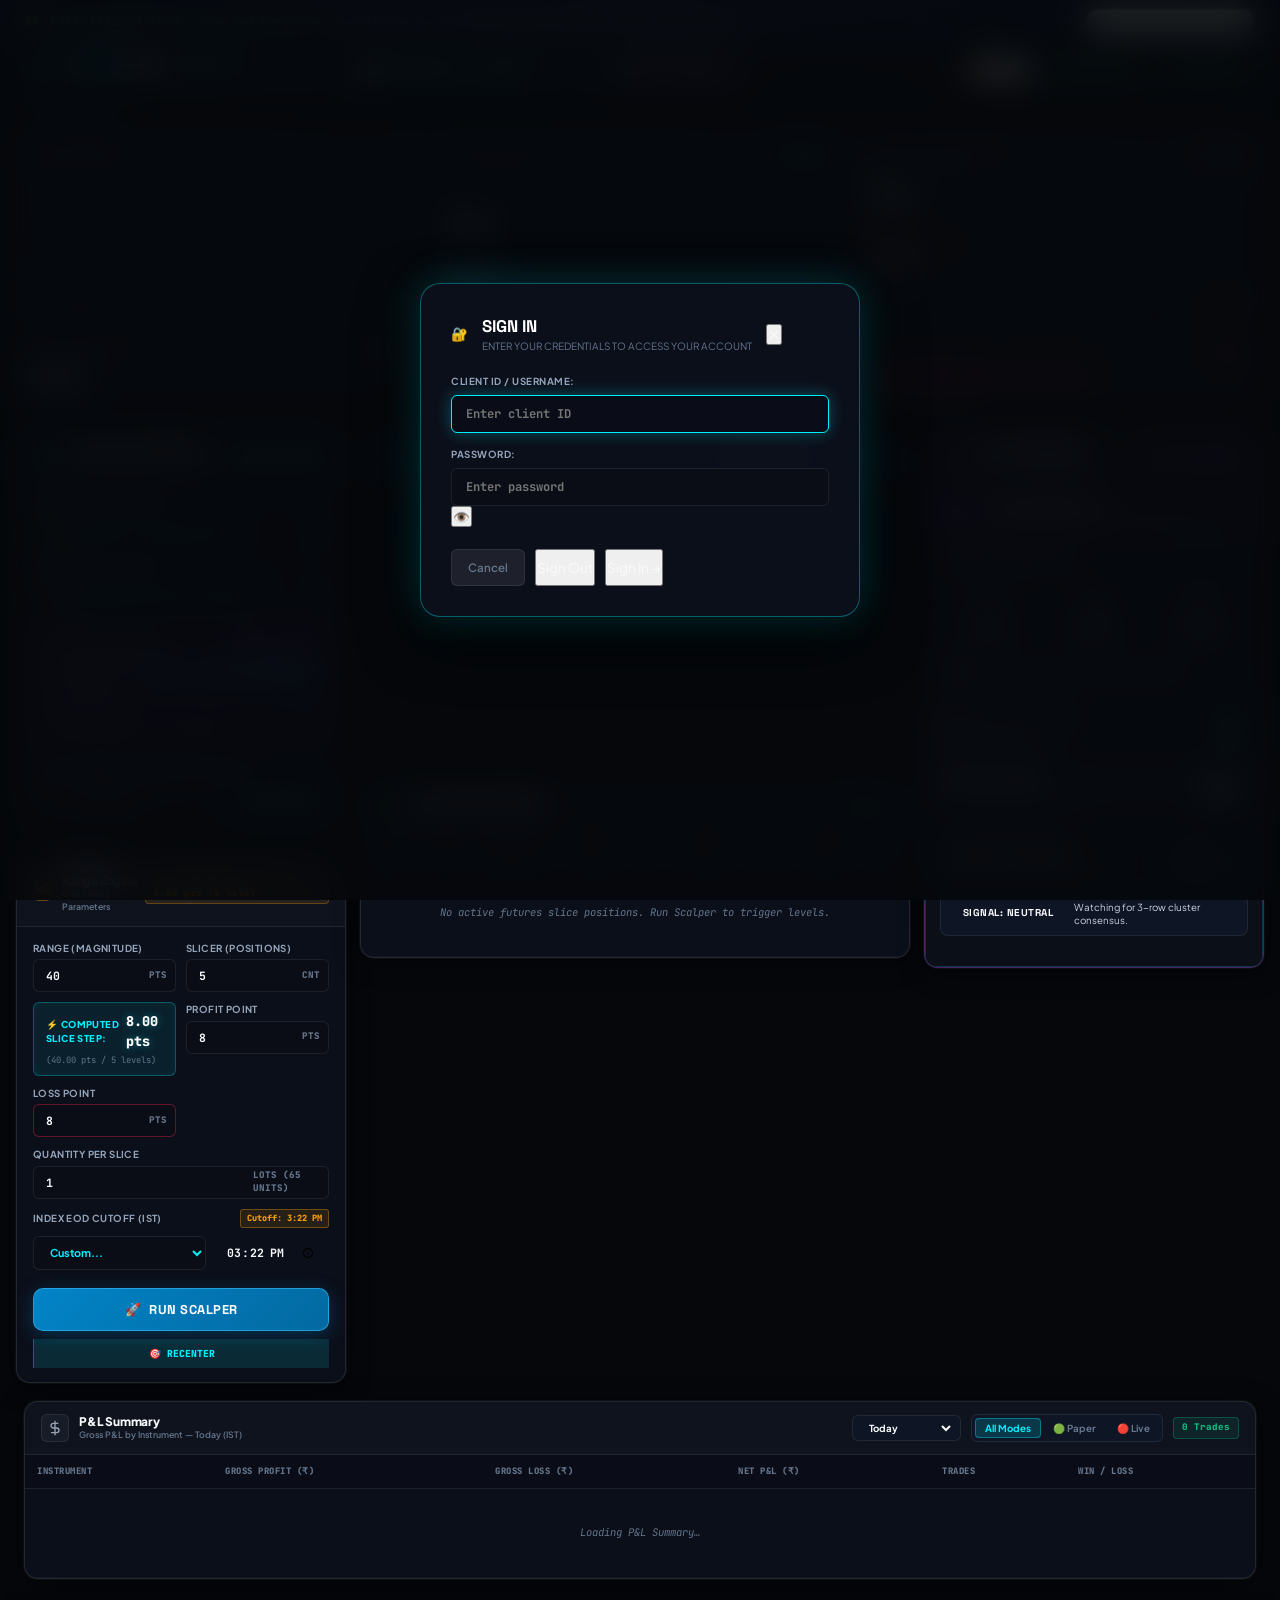
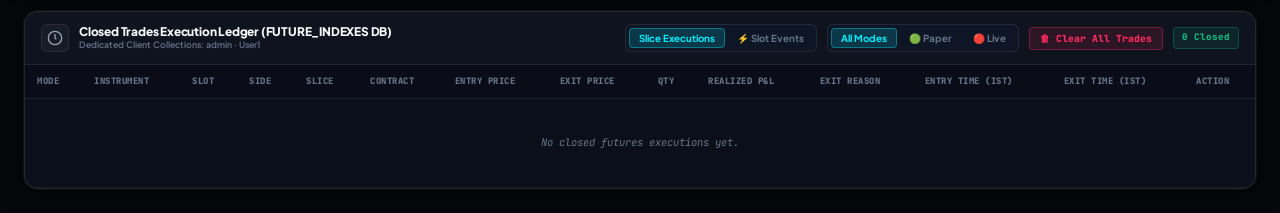
<file: Future_Indexes/static/index.html>
<!DOCTYPE html>
<html lang="en">

<head>
  <meta charset="UTF-8">
  <meta name="viewport" content="width=device-width, initial-scale=1.0">
  <title>ASTRO QUANT // INDEX FUTURES SCALPER PRO</title>
  <meta name="description"
    content="Next-Gen Institutional Symmetric Index Futures Scalper Terminal with Astro Signal Engine, Dynamic Range Grid, Live Index Futures Ladder, and Multi-Slot Execution.">
  <link rel="preconnect" href="https://fonts.googleapis.com">
  <link rel="preconnect" href="https://fonts.gstatic.com" crossorigin>
  <link
    href="https://fonts.googleapis.com/css2?family=JetBrains+Mono:ital,wght@0,300;0,400;0,500;0,600;0,700;0,800;1,400&family=Plus+Jakarta+Sans:wght@300;400;500;600;700;800&family=Space+Grotesk:wght@500;600;700&display=swap"
    rel="stylesheet">
  <link rel="stylesheet" href="/static/style.css?v=indexes_20260923_v1">
</head>

<body class="dark-terminal-theme">

  <!-- ========================================================================
       PERSISTENT TOP TRADING MODE BANNER (UNMISSABLE PAPER / LIVE INDICATOR)
       ======================================================================== -->
  <div id="topModeBanner" class="top-mode-banner mode-banner-paper">
    <div class="mode-banner-content">
      <div class="mode-banner-left">
        <span class="mode-beacon-pulse" id="modeBannerBeacon">🟢</span>
        <span class="mode-banner-title" id="modeBannerTitle">PAPER TRADING MODE — Zero-Risk Simulation</span>
        <span class="mode-banner-sub" id="modeBannerSub">(Market Data Active · Orders Simulated with SmartAPI LTP · No
          Real Capital at Risk)</span>
      </div>
      <div class="mode-banner-right">
        <button id="btnToggleTradingMode" class="btn-mode-toggle" onclick="handleModeSwitchClick()">
          Switch to LIVE (Real Money)
        </button>
      </div>
    </div>
  </div>

  <!-- ========================================================================
       LIVE FEED ERROR & HEALTH BANNER (AUTO-SURFACED ON AUTH / FEED FAILURE)
       ======================================================================== -->
  <div id="liveFeedErrorBanner" class="feed-error-banner" style="display: none;">
    <div class="feed-error-content">
      <div class="feed-error-left">
        <span class="feed-error-icon" id="feedErrorIcon">⚠️</span>
        <div class="feed-error-text-block">
          <span class="feed-error-title" id="feedErrorTitle">Live feed error: Token missing (AG8003) —
            retrying...</span>
          <span class="feed-error-sub" id="feedErrorSub">Persisting for 0s · Ensure Index Futures (NFO/BFO) segment is active on
            your Angel One API account.</span>
        </div>
      </div>
      <div class="feed-error-right">
        <button id="btnRetryFeedLogin" class="btn-feed-retry" onclick="triggerManualFeedRetry()">
          🔄 Re-Authenticate Feed
        </button>
      </div>
    </div>
  </div>

  <!-- ========================================================================
       TOP EXECUTIVE HUD HEADER
       ======================================================================== -->
  <header class="hud-top-bar">
    <div class="hud-left">
      <!-- Terminal Brand -->
      <div class="terminal-brand">
        <div class="brand-orbital-beacon">
          <div class="beacon-core"></div>
          <div class="beacon-ring"></div>
        </div>
        <div class="brand-text-block">
          <div class="brand-main">
            <span class="brand-astro">ASTRO</span>
            <span class="brand-quant">INDEX</span>
            <span class="brand-chip">FUTURES v1.0</span>
          </div>
          <span class="brand-sub">NSE/BSE <span class="accent-glow" id="headerAccentTitle">NIFTY</span> · SYMMETRIC
            MULTI-SLOT SCALPER</span>
        </div>
      </div>

      <!-- Commodity Segmented Selector -->
      <div class="instrument-segmented-wrapper">
        <select id="commoditySelect" class="hud-instrument-select" onchange="onCommodityChange(this.value)">
          <option value="NIFTY" selected>📈 NIFTY 50 (65 Lot · 0.05 Tick)</option>
          <option value="BANKNIFTY">🏦 BANK NIFTY (30 Lot · 0.05 Tick)</option>
          <option value="SENSEX">🏛️ SENSEX (20 Lot · 0.05 Tick)</option>
        </select>
      </div>

      <!-- Active Contract Beacon -->
      <div class="active-contract-chip" id="symbolBadge">
        <span class="contract-live-radar"></span>
        <span class="contract-symbol-text" id="symbolText">NIFTY FUT</span>
      </div>
    </div>

    <!-- HUD Right Status & Profile -->
    <div class="hud-right">
      <!-- User Profile & Sign-In Widget in HUD -->
      <div class="hud-user-profile-widget" id="userProfileWidget">
        <div class="hud-user-pill" id="userSessionBadge" onclick="showLoginModal()" title="Click to Switch User Account / Sign In">
          <span class="user-avatar-icon" id="userAvatarIcon">👑</span>
          <div class="user-meta-stack">
            <span class="user-name" id="headerCurrentUserName">admin</span>
            <span class="user-db-scope" id="headerUserDbScope">Future_Indexes.admin</span>
          </div>
          <span class="user-switch-arrow">▼</span>
        </div>
        <button id="signInHeaderBtn" class="btn-sign-in-hud" onclick="showLoginModal()" style="display: none;">
          🔐 Sign In
        </button>
      </div>

      <!-- Trading Mode Pill in HUD -->
      <div class="hud-mode-pill paper" id="hudModePill" onclick="handleModeSwitchClick()"
        title="Click to toggle Trading Mode (Paper / Live)">
        <span class="mode-dot"></span>
        <span id="hudModePillText">PAPER MODE</span>
      </div>

      <div class="hud-stream-pill" id="connectionStatus">
        <span class="stream-ping-dot pulse-indicator"></span>
        <span class="stream-label status-text">Connected</span>
      </div>
    </div>
  </header>

  <!-- ========================================================================
       SLOT WORKBENCH SELECTOR DECK (6 Fixed Commodity Slots)
       ======================================================================== -->
  <nav class="slot-workbench-deck">
    <div class="deck-label">
      <svg width="14" height="14" viewBox="0 0 24 24" fill="none" stroke="currentColor" stroke-width="2">
        <rect x="2" y="3" width="20" height="14" rx="2" ry="2"></rect>
        <line x1="8" y1="21" x2="16" y2="21"></line>
        <line x1="12" y1="17" x2="12" y2="21"></line>
      </svg>
      <span>INDEX SLOTS:</span>
    </div>
    <div id="slotTabBar" class="slot-tab-strip">
      <!-- Rendered dynamically by app.js -->
    </div>
  </nav>

  <!-- ========================================================================
       EXECUTIVE TELEMETRY HUD (6 GLOWING METRIC PODS)
       ======================================================================== -->
  <section class="telemetry-hud-banner">
    <!-- Pod 1: Live Futures LTP -->
    <div class="telemetry-pod pod-primary-ltp">
      <div class="pod-header">
        <span class="pod-tag" id="metricLtpTag">INDEX FUTURES LTP</span>
        <span class="pod-beacon-dot"></span>
      </div>
      <div class="pod-body">
        <span class="pod-big-value ltp-highlight" id="metricLiveLtp">--</span>
        <div class="pod-sub-row">
          <span class="pod-sub-label" id="metricLiveLtpSub">Nifty 50 Futures LTP</span>
          <span class="pod-trend-tag">LIVE TICK</span>
        </div>
      </div>
    </div>

    <!-- Pod 2: Active Slot P&L -->
    <div class="telemetry-pod pod-slot-pnl">
      <div class="pod-header">
        <span class="pod-tag" id="metricSlotTag">SLOT P&amp;L [NIFTY-B]</span>
        <span class="pod-icon-pill slot-pill" id="metricSlotBadge">SELECTED</span>
      </div>
      <div class="pod-body pod-split-body">
        <div class="pod-split-col">
          <span class="split-mode-label" style="color: var(--neon-cyan, #00f0ff);">⚡ TODAY</span>
          <span class="pod-split-value" id="metricSlotTodayPnl">₹0.00</span>
          <span class="pod-sub-label" id="metricSlotTodayCount">0 Today</span>
        </div>
        <div class="pod-split-divider"></div>
        <div class="pod-split-col">
          <span class="split-mode-label" style="color: var(--accent-indigo, #818cf8);">🌐 OVERALL</span>
          <span class="pod-split-value" id="metricSlotOverallPnl">₹0.00</span>
          <span class="pod-sub-label" id="metricSlotOverallCount">0 Closed</span>
        </div>
      </div>
    </div>

    <!-- Pod 3: Overall Realized P&L (Active Index: BUY + SELL) -->
    <div class="telemetry-pod pod-gross">
      <div class="pod-header">
        <span class="pod-tag" id="metricGrossTag">OVERALL REALIZED [NIFTY]</span>
        <span class="pod-icon-pill slot-pill" id="metricGrossBadge">NET ₹0.00</span>
      </div>
      <div class="pod-body pod-split-body">
        <div class="pod-split-col">
          <span class="split-mode-label" style="color: var(--neon-green, #10b981);" id="metricGrossCol1Label">🟢 BUY [NIFTY-B]</span>
          <span class="pod-split-value" id="metricGrossBuyPnl">₹0.00</span>
          <span class="pod-sub-label" id="metricGrossBuyCount">0 Closed</span>
        </div>
        <div class="pod-split-divider"></div>
        <div class="pod-split-col">
          <span class="split-mode-label" style="color: var(--neon-red, #ef4444);" id="metricGrossCol2Label">🔴 SELL [NIFTY-S]</span>
          <span class="pod-split-value" id="metricGrossSellPnl">₹0.00</span>
          <span class="pod-sub-label" id="metricGrossSellCount">0 Closed</span>
        </div>
      </div>
      <div class="pod-sub-row" style="margin-top: 5px; font-size: 0.65rem; color: var(--text-muted, #94a3b8); display: flex; justify-content: space-between; width: 100%; border-top: 1px dashed rgba(255,255,255,0.08); padding-top: 3px;">
        <span>PAPER: <strong id="metricGrossPaperPnl" style="color: #34d399;">₹0.00</strong> (<span id="metricGrossPaperCount">0</span>)</span>
        <span>LIVE: <strong id="metricGrossLivePnl" style="color: #f87171;">₹0.00</strong> (<span id="metricGrossLiveCount">0</span>)</span>
      </div>
    </div>

    <!-- Pod 4: Unrealized Floating P&L -->
    <div class="telemetry-pod pod-unrealized">
      <div class="pod-header">
        <span class="pod-tag">OPEN POSITIONS P&amp;L</span>
        <span class="pod-icon-pill">FLOATING</span>
      </div>
      <div class="pod-body">
        <span class="pod-big-value" id="metricUnrealizedPnl">₹0.00</span>
        <span class="pod-sub-label" id="metricOpenCount">0 Open Slices</span>
      </div>
    </div>

    <!-- Pod 5: Grid Geometry -->
    <div class="telemetry-pod pod-geometry">
      <div class="pod-header">
        <span class="pod-tag">LADDER GEOMETRY</span>
        <span class="pod-icon-pill">SPAN / STEP</span>
      </div>
      <div class="pod-body">
        <span class="pod-big-value" id="metricSpanStep">800.0 pts / 100.0 pts</span>
        <span class="pod-sub-label" id="metricTotalLevels">8 Total Levels</span>
      </div>
    </div>

    <!-- Pod 6: Stop-Loss Radar -->
    <div class="telemetry-pod pod-stoploss">
      <div class="pod-header">
        <span class="pod-tag">RANGE STOP-LOSS</span>
        <span class="pod-icon-pill danger-pill">SHIELD</span>
      </div>
      <div class="pod-body">
        <span class="pod-big-value loss-text" id="metricLossTrigger">None (No Open Slices)</span>
        <span class="pod-sub-label" id="metricLossDetail">Range Boundary Stop</span>
      </div>
    </div>
  </section>

  <!-- ========================================================================
       MAIN 3-COLUMN QUANT COCKPIT WORKSTATION
       ======================================================================== -->
  <main class="cockpit-workstation-grid">

    <!-- ======================================================================
         COLUMN 1: INDEX EXECUTION & DYNAMIC GRID CONTROLS
         ====================================================================== -->
    <div class="cockpit-column col-execution">

      <!-- Card 1: Commodity Futures Radar -->
      <div class="neon-card card-spot-radar">
        <div class="card-headline">
          <div class="headline-left">
            <span class="headline-icon-box cyan-glow">
              <svg width="16" height="16" viewBox="0 0 24 24" fill="none" stroke="currentColor" stroke-width="2.5">
                <circle cx="12" cy="12" r="10"></circle>
                <line x1="22" y1="12" x2="18" y2="12"></line>
                <line x1="6" y1="12" x2="2" y2="12"></line>
                <line x1="12" y1="6" x2="12" y2="2"></line>
                <line x1="12" y1="22" x2="12" y2="18"></line>
              </svg>
            </span>
            <div>
              <h2 id="spotCardHeaderTitle">Futures Contract Radar</h2>
              <span class="headline-sub">Index Live Contract &amp; Pricing</span>
            </div>
          </div>
          <span class="hud-badge-tag" id="contractExpiryBadge">Expiry: Active</span>
        </div>

        <div class="card-interior-content">
          <!-- Trade Side Selector (BUY Long / SELL Short) -->
          <div class="form-cyber-group">
            <label for="tradeSideSelect">Trade Side &amp; Direction</label>
            <div class="option-rocker-wrapper">
              <select id="tradeSideSelect" class="cyber-select-input" onchange="onTradeSideChange(this.value)">
                <option value="BUY" selected>🟢 BUY (Long) — Dip-Buying Ladder</option>
                <option value="SELL">🔴 SELL (Short) — Rally-Selling Ladder</option>
              </select>
            </div>
          </div>

          <!-- Product Type Selector -->
          <div class="form-cyber-group">
            <label for="productTypeSelect">Margin Product Type</label>
            <select id="productTypeSelect" class="cyber-select-input" onchange="onProductTypeChange(this.value)">
              <option value="INTRADAY" selected>⚡ INTRADAY (MIS with Auto-Squareoff)</option>
              <option value="CARRYFORWARD">🛡️ CARRYFORWARD (NRML Normal Margin)</option>
            </select>
          </div>

          <!-- Index Contract Matrix -->
          <div class="strike-resolution-matrix">
            <div class="matrix-row">
              <span class="matrix-label">Resolved Index Symbol:</span>
              <span class="matrix-value-strike" id="resContractSymbol">NIFTY FUT</span>
            </div>
            <div class="matrix-row">
              <span class="matrix-label">Exchange Segment:</span>
              <span class="matrix-value-strike" style="color:var(--neon-cyan,#00f0ff);">NFO / BFO (FUTIDX)</span>
            </div>
            <div class="matrix-row-premium">
              <span class="matrix-label">Live Futures LTP:</span>
              <span class="matrix-premium-val ltp-highlight" id="resOptLtpVal">--</span>
            </div>
            <div class="matrix-contract-desc" id="resContractVal">Lot Size: 65 · Tick: ₹0.05</div>
          </div>

          <!-- Manual LTP / Simulation Input -->
          <div class="form-cyber-group" style="margin-top: 6px;">
            <div class="label-row">
              <label for="optLtpInput">Inject Futures LTP (Simulation / Sync)</label>
            </div>
            <div class="cyber-input-combo">
              <input type="number" id="optLtpInput" step="1" placeholder="e.g. 90250.00"
                onkeydown="if(event.key==='Enter') sendManualOptTick()">
              <button class="btn-cyber-action" id="btnAutoOptLtp" onclick="fetchAndApplyAutoOptLtp()"
                title="Fetch live Futures LTP from Angel One">
                ⚡ Auto Fetch
              </button>
            </div>
          </div>
        </div>
      </div>

      <!-- Card 2: Dynamic Range & Slicer Strategy Parameters -->
      <div class="neon-card card-strategy-grid settings-card">
        <div class="card-headline">
          <div class="headline-left">
            <span class="headline-icon-box amber-glow">
              <svg width="16" height="16" viewBox="0 0 24 24" fill="none" stroke="currentColor" stroke-width="2.5">
                <polygon points="12 2 2 7 12 12 22 7 12 2"></polygon>
                <polyline points="2 17 12 22 22 17"></polyline>
                <polyline points="2 12 12 17 22 12"></polyline>
              </svg>
            </span>
            <div>
              <h2>Dynamic Range Engine</h2>
              <span class="headline-sub">Grid Slicing Parameters</span>
            </div>
          </div>
          <span class="hud-badge-tag amber-badge" id="spanBadge">Span: 600.00 pts</span>
        </div>

        <form id="configForm" onsubmit="event.preventDefault();" class="card-interior-content">
          <div class="cyber-fields-grid">
            <!-- Dynamic Range (Points Magnitude) -->
            <div class="form-cyber-group">
              <label for="rangePoints">Range (Magnitude)</label>
              <div class="cyber-input-wrap">
                <input type="number" id="rangePoints" step="1" min="1" required value="600"
                  oninput="updateSpanBadge()">
                <span class="unit-tag">pts</span>
              </div>
            </div>

            <!-- Slicer (Position Count) -->
            <div class="form-cyber-group">
              <label for="slicerCount">Slicer (Positions)</label>
              <div class="cyber-input-wrap">
                <input type="number" id="slicerCount" step="1" min="1" max="30" required value="10"
                  oninput="updateSpanBadge()">
                <span class="unit-tag">cnt</span>
              </div>
            </div>

            <!-- Derived Step Readout Display -->
            <div class="computed-step-hologram full-span dynamic-step-box">
              <div class="hologram-label-row step-calc-row">
                <span class="hologram-title step-calc-label">⚡ COMPUTED SLICE STEP:</span>
                <span class="hologram-value step-calc-value" id="computedStepVal">60.00 pts</span>
              </div>
              <span class="hologram-formula step-calc-sub" id="computedStepFormula">(600.00 pts / 10 levels)</span>
            </div>

            <!-- Profit Target -->
            <div class="form-cyber-group">
              <label for="profitPoint">Profit Point</label>
              <div class="cyber-input-wrap">
                <input type="number" id="profitPoint" step="1" min="0.05" required value="60">
                <span class="unit-tag">pts</span>
              </div>
            </div>

            <!-- Loss Point -->
            <div class="form-cyber-group">
              <label for="lossPoint">Loss Point</label>
              <div class="cyber-input-wrap danger-border danger-input">
                <input type="number" id="lossPoint" step="1" min="0.05" required value="90">
                <span class="unit-tag">pts</span>
              </div>
            </div>

            <!-- Qty per slice -->
            <div class="form-cyber-group full-span">
              <label for="qtyPerSlice">Quantity per Slice</label>
              <div class="cyber-input-wrap">
                <input type="number" id="qtyPerSlice" min="1" step="1" required value="1">
                <span class="unit-tag" id="lotUnitTag">lots (65 units)</span>
              </div>
            </div>

            <!-- Index EOD Squareoff Cutoff Time -->
            <div class="form-cyber-group full-span eod-group eod-cutoff-group">
              <div class="eod-header-row">
                <label for="eodCutoffSelect">Index EOD Cutoff (IST)</label>
                <span class="badge-eod-mini badge-eod" id="eodCutoffBadge">Cutoff: 03:30 PM</span>
              </div>
              <div class="eod-controls-flex eod-cutoff-controls">
                <select id="eodCutoffSelect" class="cyber-select-input select-input"
                  onchange="onEodCutoffSelectChange(this.value)">
                  <option value="15:15">15:15 (03:15 PM)</option>
                  <option value="15:25">15:25 (03:25 PM - Pre-Close)</option>
                  <option value="15:30" selected>15:30 (03:30 PM - Index Close)</option>
                  <option value="custom">Custom...</option>
                </select>
                <input type="time" id="eodCutoffInput" value="15:30" class="cyber-time-input"
                  onchange="onEodCutoffInputChange(this.value)" oninput="onEodCutoffInputChange(this.value)">
              </div>
            </div>
          </div>

          <!-- Execution Action Buttons -->
          <div class="execution-button-cluster run-slicer-group">
            <button type="button" class="btn-cyber-launch btn-run-slicer" id="btnRunSlicer" onclick="runSlicer()">
              <span class="launch-icon">🚀</span>
              <span class="launch-text">RUN SCALPER</span>
            </button>
            <button type="button" class="btn-cyber-action" id="btnRecenter" onclick="recenterLadder()"
              title="Recenter ladder around current futures price">
              🎯 RECENTER
            </button>
            <button type="button" class="btn-cyber-eod btn-eod-squareoff" id="btnEodSquareoff"
              onclick="triggerEodSquareoff()" style="display:none;">
              ⏹ EOD SQUAREOFF
            </button>
          </div>
        </form>
      </div>
    </div>

    <!-- ======================================================================
         COLUMN 2: ORDERBOOK LADDER DECK & ACTIVE SLICES
         ====================================================================== -->
    <div class="cockpit-column col-ladder-deck">

      <!-- Ladder Visualizer Deck -->
      <div class="neon-card card-ladder ladder-card">
        <div class="card-headline">
          <div class="headline-left">
            <span class="headline-icon-box blue-glow">
              <svg width="16" height="16" viewBox="0 0 24 24" fill="none" stroke="currentColor" stroke-width="2.5">
                <line x1="3" y1="6" x2="21" y2="6"></line>
                <line x1="3" y1="12" x2="21" y2="12"></line>
                <line x1="3" y1="18" x2="21" y2="18"></line>
              </svg>
            </span>
            <div>
              <h2>Live Ladder Visualizer</h2>
              <span class="headline-sub status-note" id="ladderNote"
                style="color: var(--neon-green, #10b981); font-weight: 600;">Cycle #1</span>
            </div>
          </div>
          <div class="headline-right-actions" style="display:flex; align-items:center; gap:8px;">
            <button type="button" class="btn-depth-deck">DEPTH DECK</button>
            <span class="hud-badge-tag blue-badge" id="ladderSideTag">BUY LADDER</span>
          </div>
        </div>

        <!-- Dynamic Ladder Rungs Container -->
        <div class="ladder-container-deck ladder-container" id="ladderContainer">
          <div class="ladder-empty-placeholder">
            <div class="empty-radar-scan"></div>
            <p>Ladder inactive. Configure parameters and click <strong>🚀 Run Scalper</strong> to initialize live
              levels.
            </p>
          </div>
        </div>
      </div>

      <!-- Open Slices Table Matrix -->
      <div class="neon-card card-positions positions-card">
        <div class="card-headline">
          <div class="headline-left">
            <span class="headline-icon-box emerald-glow">
              <svg width="16" height="16" viewBox="0 0 24 24" fill="none" stroke="currentColor" stroke-width="2.5">
                <rect x="2" y="7" width="20" height="14" rx="2" ry="2"></rect>
                <path d="M16 21V5a2 2 0 0 0-2-2h-4a2 2 0 0 0-2 2v16"></path>
              </svg>
            </span>
            <div>
              <h2>Open Futures Positions</h2>
              <span class="headline-sub">Real-Time Risk &amp; Target Matrix</span>
            </div>
          </div>
          <span class="hud-badge-tag emerald-badge count-badge" id="openSlicesBadge">0 Open</span>
        </div>

        <div class="cyber-table-viewport table-wrapper">
          <table class="cyber-data-table data-table">
            <thead>
              <tr>
                <th>LABEL</th>
                <th>LEVEL</th>
                <th>ENTRY PRICE</th>
                <th>TARGET</th>
                <th>QTY</th>
                <th>LIVE P&amp;L</th>
                <th>DIST</th>
                <th>STATUS</th>
                <th style="text-align:center;">EXIT</th>
              </tr>
            </thead>
            <tbody id="openSlicesTableBody">
              <tr class="empty-table-row empty-row">
                <td colspan="9">No active futures slice positions. Run Scalper to trigger levels.</td>
              </tr>
            </tbody>
          </table>
        </div>
      </div>
    </div>

    <!-- ======================================================================
         COLUMN 3: ASTRO SIGNAL INTELLIGENCE STATION
         ====================================================================== -->
    <div class="cockpit-column col-astro-intelligence">
      <div class="neon-card card-astro-deck astro-card">
        <div class="card-headline">
          <div class="headline-left">
            <span class="headline-icon-box violet-glow">
              <svg width="16" height="16" viewBox="0 0 24 24" fill="none" stroke="currentColor" stroke-width="2.5">
                <path d="M12 2l3.09 6.26L22 9.27l-5 4.87 1.18 6.88L12 17.77l-6.18 3.25L7 14.14 2 9.27l6.91-1.01L12 2z">
                </path>
              </svg>
            </span>
            <div>
              <h2>Astro Signal Engine</h2>
              <span class="headline-sub">Index CSV Intelligence Radar</span>
            </div>
          </div>
          <span class="hud-badge-tag violet-badge badge badge-astro" id="astroStatusBadge">Astro: Standby</span>
        </div>

        <!-- Upload Feedback Notice Banner -->
        <div id="astroUploadFeedback" class="astro-upload-feedback" style="display:none;margin-bottom:12px;"></div>

        <!-- Weekly CSV Dropzone -->
        <div class="astro-dropzone-wrapper astro-upload-container" id="astroUploadDropzoneWrapper">
          <label class="astro-quantum-dropzone astro-file-dropzone" for="astroCsvFileInput">
            <div class="dropzone-icon-ring">
              <svg width="22" height="22" viewBox="0 0 24 24" fill="none" stroke="currentColor" stroke-width="2">
                <path d="M21 15v4a2 2 0 0 1-2 2H5a2 2 0 0 1-2-2v-4"></path>
                <polyline points="17 8 12 3 7 8"></polyline>
                <line x1="12" y1="3" x2="12" y2="15"></line>
              </svg>
            </div>
            <div class="dropzone-caption-group dropzone-text">
              <span class="dropzone-title-text dropzone-title">Upload Astro CSV</span>
              <span class="dropzone-sub-text dropzone-sub">Smart Header Detection · Drag & drop or click</span>
            </div>
            <input type="file" id="astroCsvFileInput" accept=".csv" style="display:none;"
              onchange="handleAstroCsvSelected(this)">
          </label>
        </div>

        <!-- Active Astro Report Card -->
        <div class="astro-file-active-strip astro-active-file-card" id="astroActiveFileCard" style="display:none;">
          <div class="file-strip-left file-card-left">
            <span class="file-doc-icon file-icon">📑</span>
            <div class="file-info-group file-details">
              <span class="file-title-text file-name" id="astroActiveFileName">astro_report.csv</span>
              <span class="file-meta-text file-meta" id="astroActiveFileMeta">0 rows · Active in FUTURE_INDEXES.astro_files</span>
            </div>
          </div>
          <div class="file-strip-actions" style="display:flex;gap:8px;align-items:center;">
            <button class="btn-replace-report" id="btnReplaceAstroFile"
              onclick="document.getElementById('astroCsvFileInput').click()" title="Replace active report with new CSV">
              🔄 Replace
            </button>
            <button class="btn-delete-report btn-delete-file" id="btnDeleteAstroFile" onclick="deleteActiveAstroFile()"
              title="Delete active report">
              🗑 Remove
            </button>
          </div>
        </div>

        <!-- 3-Row Cluster Window Radar -->
        <div class="astro-radar-deck astro-cluster-box">
          <div class="radar-header cluster-box-header">
            <span class="radar-title cluster-title">3-Row Cluster Window</span>
            <span class="radar-time-pill cluster-time-badge" id="astroClusterTime">Evaluating...</span>
          </div>

          <div class="cluster-trio-grid cluster-rows-grid">
            <div class="cluster-node cluster-chip" id="clusterChip0">
              <span class="node-slot chip-pos">T0 [Current]</span>
              <span class="node-time chip-time" id="clusterTime0">--:--</span>
              <span class="node-tag chip-dir dir-neutral" id="clusterDir0">WAITING</span>
            </div>
            <div class="cluster-node cluster-chip" id="clusterChip1">
              <span class="node-slot chip-pos">T+1 [Next]</span>
              <span class="node-time chip-time" id="clusterTime1">--:--</span>
              <span class="node-tag chip-dir dir-neutral" id="clusterDir1">WAITING</span>
            </div>
            <div class="cluster-node cluster-chip" id="clusterChip2">
              <span class="node-slot chip-pos">T+2 [Next+1]</span>
              <span class="node-time chip-time" id="clusterTime2">--:--</span>
              <span class="node-tag chip-dir dir-neutral" id="clusterDir2">WAITING</span>
            </div>
          </div>

          <!-- Cluster Consensus Banner -->
          <div class="consensus-banner cluster-consensus-banner consensus-neutral" id="astroConsensusBanner">
            <span class="consensus-symbol consensus-icon" id="astroConsensusIcon">⚪</span>
            <span class="consensus-text consensus-label" id="astroConsensusLabel">Upload Astro CSV to activate signal
              window</span>
          </div>
        </div>

        <!-- Entry Guards Sentinel Checklist -->
        <div class="entry-sentinel-checklist astro-filters-checklist">
          <div class="sentinel-row filter-item">
            <span class="sentinel-name filter-name">⏰ Index Hours (09:15 - 15:30):</span>
            <span class="sentinel-badge filter-pill pill-pass" id="filterHoursPill">PASS</span>
          </div>
          <div class="sentinel-row filter-item">
            <span class="sentinel-name filter-name">🛡️ Active Position Guard:</span>
            <span class="sentinel-badge filter-pill pill-pass" id="filterTradePill">CLEAN</span>
          </div>
        </div>

        <!-- Multi-Slot Astro Auto-Execution Switch -->
        <div class="astro-auto-switch-deck astro-auto-toggle-box">
          <div class="switch-meta toggle-meta">
            <span class="switch-title toggle-title">Astro Auto-Trigger</span>
            <span class="switch-sub toggle-sub" id="astroSlotTag">Arm auto-execution for current slot</span>
          </div>
          <label class="cyber-switch toggle-switch">
            <input type="checkbox" id="astroAutoToggle" onchange="toggleAstroAutoExecution(this.checked)">
            <span class="cyber-slider slider"></span>
          </label>
        </div>

        <!-- ========================================================================
               INDEX-SLOT MATRIX DECK
               ======================================================================== -->
        <div class="fixed-slots-matrix-deck">
          <div class="matrix-header">
            <div class="matrix-top-row">
              <div class="matrix-title-group">
                <span class="matrix-title">Index Slot Matrix</span>
                <span class="matrix-sub" id="slotSignalTargetSub">Live Signal: BUY (Long) / SELL (Short)</span>
              </div>
              <button type="button" class="btn-slot-ledger-link" onclick="setLedgerTab('slot_events')"
                title="View Slot Execution Ledger">
                📜 Audit Log
              </button>
            </div>
          </div>

          <!-- Live Signal Broadcast Banner -->
          <div class="live-signal-indicator-bar" id="liveSignalIndicatorBar">
            <span class="signal-tag-pill" id="liveSignalTagPill">SIGNAL: NEUTRAL</span>
            <span class="signal-action-hint" id="liveSignalActionHint">Watching for 3-row cluster consensus.</span>
          </div>

          <!-- 6 Slots Grid -->
          <div class="fixed-slots-grid" id="commoditySlotsGrid">
            <!-- Rendered dynamically by app.js for all 6 slots -->
          </div>
        </div>
      </div>
    </div>
    </div>
  </main>

  <!-- ========================================================================
       P&L SUMMARY CARD (Gross P&L by instrument for a selected period)
       ======================================================================== -->
  <section class="closed-trades-ledger-deck history-card" id="pnlSummarySection">
    <div class="neon-card card-ledger">
      <div class="card-headline card-header">
        <div class="headline-left card-title-group">
          <span class="headline-icon-box">
            <svg width="16" height="16" viewBox="0 0 24 24" fill="none" stroke="currentColor" stroke-width="2">
              <line x1="12" y1="1" x2="12" y2="23"></line>
              <path d="M17 5H9.5a3.5 3.5 0 0 0 0 7h5a3.5 3.5 0 0 1 0 7H6"></path>
            </svg>
          </span>
          <div>
            <h2>P&amp;L Summary</h2>
            <span class="headline-sub" id="pnlSummaryRangeLabel">Gross P&amp;L by Instrument — Today (IST)</span>
          </div>
        </div>
        <div class="headline-right-actions" style="display:flex; align-items:center; gap:10px; flex-wrap:wrap;">
          <!-- Period selector -->
          <div class="ledger-mode-filter-group" style="align-items:center; gap:4px; padding: 3px 6px;">
            <select id="pnlPeriodSelect" class="cyber-select-input"
              style="font-size:0.72rem; padding:2px 6px; background:transparent; border:none; color:var(--text-primary); font-family:var(--font-sans); font-weight:700; cursor:pointer;"
              onchange="onPnlPeriodChange(this.value)">
              <option value="day" selected>Today</option>
              <option value="week">This Week</option>
              <option value="month">This Month</option>
              <option value="custom">Custom Date</option>
            </select>
          </div>
          <!-- Custom date input (hidden until "Custom Date" selected) -->
          <input type="date" id="pnlCustomDate"
            style="display:none; font-size:0.72rem; padding:3px 7px; background:rgba(15,23,42,0.7); border:1px solid var(--border-subtle); border-radius:6px; color:var(--text-primary); font-family:var(--font-mono);"
            onchange="onPnlCustomDateChange(this.value)">
          <!-- Mode filter -->
          <div class="ledger-mode-filter-group" id="pnlModeFilterGroup">
            <button class="btn-filter-mode active" id="pnlBtnFilterAll" onclick="setPnlModeFilter('all')">All Modes</button>
            <button class="btn-filter-mode" id="pnlBtnFilterPaper" onclick="setPnlModeFilter('paper')">🟢 Paper</button>
            <button class="btn-filter-mode" id="pnlBtnFilterLive" onclick="setPnlModeFilter('live')">🔴 Live</button>
          </div>
          <span class="hud-badge-tag count-badge" id="pnlSummaryBadge">0 Trades</span>
        </div>
      </div>

      <!-- P&L Summary Table -->
      <div class="cyber-table-viewport table-wrapper" style="min-height:80px;">
        <table class="cyber-data-table data-table" id="pnlSummaryTable">
          <thead>
            <tr>
              <th>INSTRUMENT</th>
              <th>GROSS PROFIT (₹)</th>
              <th>GROSS LOSS (₹)</th>
              <th>NET P&amp;L (₹)</th>
              <th>TRADES</th>
              <th>WIN / LOSS</th>
            </tr>
          </thead>
          <tbody id="pnlSummaryTableBody">
            <tr class="empty-table-row empty-row">
              <td colspan="6">Loading P&amp;L Summary…</td>
            </tr>
          </tbody>
        </table>
      </div>
    </div>
  </section>

  <!-- ========================================================================
       BOTTOM CLOSED TRADES LEDGER (AUDIT HISTORY IN FUTURE_INDEXES DATABASE)
       ======================================================================== -->
  <section class="closed-trades-ledger-deck history-card">

    <div class="neon-card card-ledger">
      <div class="card-headline card-header">
        <div class="headline-left card-title-group">
          <span class="headline-icon-box">
            <svg width="16" height="16" viewBox="0 0 24 24" fill="none" stroke="currentColor" stroke-width="2">
              <circle cx="12" cy="12" r="10"></circle>
              <polyline points="12 6 12 12 14 14"></polyline>
            </svg>
          </span>
          <div>
            <h2>Closed Trades Execution Ledger (FUTURE_INDEXES DB)</h2>
            <span class="headline-sub" id="ledgerSubHeadline">Dedicated Client Collections: admin · User1</span>
          </div>
        </div>
        <div class="headline-right-actions" style="display:flex; align-items:center; gap:10px;">
          <div class="ledger-mode-filter-group">
            <button class="btn-filter-mode active" id="btnViewSlices" onclick="setLedgerTab('slices')">Slice
              Executions</button>
            <button class="btn-filter-mode" id="btnViewSlotEvents" onclick="setLedgerTab('slot_events')">⚡ Slot
              Events</button>
          </div>
          <div class="ledger-mode-filter-group" id="slicesModeFilterGroup">
            <button class="btn-filter-mode active" id="btnFilterAll" onclick="setLedgerModeFilter('all')">All
              Modes</button>
            <button class="btn-filter-mode" id="btnFilterPaper" onclick="setLedgerModeFilter('paper')">🟢 Paper</button>
            <button class="btn-filter-mode" id="btnFilterLive" onclick="setLedgerModeFilter('live')">🔴 Live</button>
          </div>
          <button class="btn-clear-ledger btn-clear-history" id="btnClearHistory" onclick="clearTradeHistory()"
            title="Clear trade history">
            🗑 Clear All Trades
          </button>
          <span class="hud-badge-tag count-badge" id="closedSlicesBadge">0 Closed</span>
        </div>
      </div>

      <!-- Slices Table Viewport -->
      <div id="slicesViewport" class="cyber-table-viewport max-h-ledger table-wrapper max-h-history">
        <table class="cyber-data-table data-table">
          <thead>
            <tr>
              <th>MODE</th>
              <th>INSTRUMENT</th>
              <th>SLOT</th>
              <th>SIDE</th>
              <th>SLICE</th>
              <th>CONTRACT</th>
              <th>ENTRY PRICE</th>
              <th>EXIT PRICE</th>
              <th>QTY</th>
              <th>REALIZED P&amp;L</th>
              <th>EXIT REASON</th>
              <th>ENTRY TIME (IST)</th>
              <th>EXIT TIME (IST)</th>
              <th>ACTION</th>
            </tr>
          </thead>
          <tbody id="closedSlicesTableBody">
            <tr class="empty-table-row empty-row">
              <td colspan="14">No closed futures executions yet.</td>
            </tr>
          </tbody>
        </table>
      </div>

      <!-- Slot Fill & Exit Events Viewport -->
      <div id="slotEventsViewport" class="cyber-table-viewport max-h-ledger table-wrapper max-h-history"
        style="display: none;">
        <table class="cyber-data-table data-table">
          <thead>
            <tr>
              <th>TIME (IST)</th>
              <th>SLOT ID</th>
              <th>EVENT</th>
              <th>SIGNAL</th>
              <th>PRICE</th>
              <th>QTY</th>
              <th>P&amp;L (PTS)</th>
              <th>P&amp;L (₹)</th>
              <th>DETAILS</th>
            </tr>
          </thead>
          <tbody id="slotEventsTableBody">
            <tr class="empty-table-row empty-row">
              <td colspan="9">No slot events recorded yet.</td>
            </tr>
          </tbody>
        </table>
      </div>
    </div>
  </section>


  <!-- ========================================================================
       LIVE TRADING SAFETY CONFIRMATION MODAL
       ======================================================================== -->
  <div id="liveConfirmModal" class="login-modal-overlay" style="display: none;">
    <div class="login-quantum-card live-confirm-card">
      <div class="login-modal-header live-modal-header">
        <div class="live-warning-icon">⚠️</div>
        <div>
          <h2 class="login-title" style="color: #ef4444;">ACTIVATE LIVE INDEX TRADING</h2>
          <p class="login-sub">REAL CAPITAL WILL BE AT RISK ON ANGEL ONE SMARTAPI</p>
        </div>
      </div>

      <div class="live-warning-body">
        <div class="live-warning-alert-box">
          <p><strong>CAUTION:</strong> You are about to switch this client account to <strong>LIVE TRADING</strong> mode
            on NSE/BSE Index Futures.</p>
          <ul>
            <li>Real money buy and sell orders will be submitted to Angel One SmartAPI on NFO / BFO.</li>
            <li>Orders will fail closed if your Angel One session expires.</li>
            <li>Zero automatic fallback to paper simulation will occur.</li>
          </ul>
        </div>

        <div class="login-input-group" style="margin-top: 15px;">
          <label for="liveConfirmInput">Type <strong style="color:#ef4444;">LIVE</strong> to confirm switch:</label>
          <input type="text" id="liveConfirmInput" placeholder="Type LIVE in capital letters" autocomplete="off"
            oninput="onLiveConfirmInputChange(this.value)">
        </div>

        <div id="liveModalError" class="login-error-pill" style="display: none;"></div>

        <div class="live-modal-actions" style="display: flex; gap: 10px; margin-top: 20px;">
          <button type="button" class="btn-cancel-modal" onclick="closeLiveConfirmModal()">Cancel (Stay in
            Paper)</button>
          <button type="button" id="btnSubmitLiveConfirm" class="btn-confirm-live" disabled
            onclick="executeSwitchToLive()">
            🚨 Confirm Switch to LIVE
          </button>
        </div>
      </div>
    </div>
  </div>

  <!-- ========================================================================
       USER AUTHENTICATION SIGN IN MODAL
       ======================================================================== -->
  <div id="loginModal" class="login-modal-overlay" style="display: none;">
    <div class="login-quantum-card auth-modal-card">
      <div class="login-modal-header auth-modal-header">
        <div class="auth-header-icon">🔐</div>
        <div>
          <h2 class="login-title">SIGN IN</h2>
          <p class="login-sub">ENTER YOUR CREDENTIALS TO ACCESS YOUR ACCOUNT</p>
        </div>
        <button type="button" class="btn-modal-close" onclick="closeLoginModal()" title="Close">✕</button>
      </div>

      <div class="auth-modal-body">
        <form id="loginForm" onsubmit="handleLoginSubmit(event)">
          <div class="login-input-group">
            <label for="loginClientId">Client ID / Username:</label>
            <input type="text" id="loginClientId" required placeholder="Enter client ID" autocomplete="username">
          </div>

          <div class="login-input-group" style="margin-top: 14px;">
            <label for="loginPassword">Password:</label>
            <div class="pw-input-wrapper">
              <input type="password" id="loginPassword" required placeholder="Enter password" autocomplete="current-password">
              <button type="button" class="btn-toggle-pw" onclick="togglePasswordVisibility('loginPassword', this)" title="Toggle password visibility">👁️</button>
            </div>
          </div>

          <div id="loginErrorMsg" class="login-error-pill" style="display: none; margin-top: 12px;"></div>
          <div id="loginSuccessMsg" class="login-success-pill" style="display: none; margin-top: 12px;"></div>

          <div class="auth-modal-actions" style="display: flex; gap: 10px; margin-top: 22px;">
            <button type="button" class="btn-cancel-modal" onclick="closeLoginModal()">Cancel</button>
            <button type="button" class="btn-logout-modal" id="btnModalLogout" onclick="handleLogout()" title="Log out current session">Sign Out</button>
            <button type="submit" id="btnLoginSubmit" class="btn-auth-submit">
              Sign In →
            </button>
          </div>
        </form>
      </div>
    </div>
  </div>

  <script src="/static/app.js?v=indexes_20260925_v4"></script>
</body>

</html>
</file>
<file: static/style.css>
/* ==========================================================================
   ASTRO QUANT // SCALPER PRO — NEXT-GEN INSTITUTIONAL TRADING TERMINAL
   High-Octane Cyber-Fintech Visual Identity & 3-Column Cockpit Architecture
   ========================================================================== */

/* ── Custom Design Tokens ─────────────────────────────────────────────────── */
:root {
  --font-sans: 'Plus Jakarta Sans', -apple-system, BlinkMacSystemFont, sans-serif;
  --font-mono: 'JetBrains Mono', monospace;
  --font-display: 'Space Grotesk', sans-serif;

  /* Deep Space Obsidian Surfaces */
  --bg-void: #05070b;
  --bg-primary: #080c14;
  --bg-card: rgba(13, 18, 29, 0.88);
  --bg-card-hover: rgba(18, 25, 40, 0.95);
  --bg-subtle: rgba(22, 31, 48, 0.7);
  --bg-input: rgba(10, 14, 23, 0.9);
  --bg-glass: rgba(13, 18, 29, 0.75);

  /* Borders & Grid Overlays */
  --border-subtle: rgba(255, 255, 255, 0.08);
  --border-card: rgba(255, 255, 255, 0.1);
  --border-focus: rgba(0, 240, 255, 0.5);
  --border-glow-cyan: rgba(0, 240, 255, 0.35);
  --border-glow-violet: rgba(168, 85, 247, 0.4);

  /* Typography Colors */
  --text-primary: #f8fafc;
  --text-secondary: #94a3b8;
  --text-muted: #64748b;
  --text-dark: #0f172a;

  /* High-Tech Neons */
  --neon-cyan: #00f0ff;
  --neon-cyan-glow: rgba(0, 240, 255, 0.25);
  --accent-cyan: #38bdf8;
  --neon-emerald: #10b981;
  --neon-emerald-glow: rgba(16, 185, 129, 0.3);
  --accent-emerald: #10b981;
  --neon-rose: #ff2a5f;
  --neon-rose-glow: rgba(255, 42, 95, 0.3);
  --accent-rose: #f43f5e;
  --neon-amber: #f59e0b;
  --neon-amber-glow: rgba(245, 158, 11, 0.25);
  --accent-amber: #f59e0b;
  --neon-violet: #a855f7;
  --neon-violet-glow: rgba(168, 85, 247, 0.25);
  --neon-blue: #3b82f6;

  /* Radii & Shadows */
  --radius-xs: 4px;
  --radius-sm: 6px;
  --radius-md: 10px;
  --radius-lg: 14px;
  --radius-xl: 20px;
  --radius-full: 9999px;

  --shadow-card: 0 4px 24px -1px rgba(0, 0, 0, 0.6), 0 0 0 1px rgba(255, 255, 255, 0.06);
  --shadow-neon-cyan: 0 0 20px rgba(0, 240, 255, 0.22);
  --shadow-neon-emerald: 0 0 20px rgba(16, 185, 129, 0.25);
  --shadow-neon-rose: 0 0 20px rgba(255, 42, 95, 0.25);
  --shadow-neon-violet: 0 0 20px rgba(168, 85, 247, 0.22);
}

/* ── Reset & Baseline ─────────────────────────────────────────────────────── */
*, *::before, *::after {
  box-sizing: border-box;
  margin: 0;
  padding: 0;
}

html, body {
  width: 100%;
  min-height: 100vh;
  background-color: var(--bg-void);
  background-image: 
    radial-gradient(rgba(56, 189, 248, 0.05) 1px, transparent 1px),
    radial-gradient(circle at 15% 0%, rgba(56, 189, 248, 0.08) 0%, transparent 40%),
    radial-gradient(circle at 85% 0%, rgba(168, 85, 247, 0.08) 0%, transparent 40%);
  background-size: 24px 24px, 100% 100%, 100% 100%;
  background-attachment: fixed;
  color: var(--text-primary);
  font-family: var(--font-sans);
  font-size: 13.5px;
  line-height: 1.5;
  -webkit-font-smoothing: antialiased;
  -moz-osx-font-smoothing: grayscale;
  overflow-x: hidden;
}

input, button, select, textarea {
  font-family: inherit;
  font-size: inherit;
  color: inherit;
}

/* Custom Scrollbars */
::-webkit-scrollbar {
  width: 6px;
  height: 6px;
}
::-webkit-scrollbar-track {
  background: rgba(10, 14, 23, 0.8);
}
::-webkit-scrollbar-thumb {
  background: rgba(255, 255, 255, 0.15);
  border-radius: 4px;
}
::-webkit-scrollbar-thumb:hover {
  background: var(--neon-cyan);
}

/* ==========================================================================
   TOP EXECUTIVE HUD HEADER
   ========================================================================== */
.hud-top-bar {
  display: flex;
  align-items: center;
  justify-content: space-between;
  padding: 10px 24px;
  background: rgba(8, 12, 20, 0.92);
  backdrop-filter: blur(14px);
  border-bottom: 1px solid rgba(56, 189, 248, 0.2);
  box-shadow: 0 4px 20px rgba(0, 0, 0, 0.5);
  position: sticky;
  top: 0;
  z-index: 100;
  gap: 16px;
}

.hud-left {
  display: flex;
  align-items: center;
  gap: 18px;
  flex-wrap: wrap;
}

/* Terminal Brand */
.terminal-brand {
  display: flex;
  align-items: center;
  gap: 12px;
}

.brand-orbital-beacon {
  position: relative;
  width: 32px;
  height: 32px;
  display: flex;
  align-items: center;
  justify-content: center;
}

.beacon-core {
  width: 12px;
  height: 12px;
  background: linear-gradient(135deg, var(--neon-cyan), #3b82f6);
  border-radius: 50%;
  box-shadow: 0 0 12px var(--neon-cyan);
}

.beacon-ring {
  position: absolute;
  width: 30px;
  height: 30px;
  border: 1.5px dashed rgba(0, 240, 255, 0.6);
  border-radius: 50%;
  animation: beacon-spin 8s linear infinite;
}

@keyframes beacon-spin {
  from { transform: rotate(0deg); }
  to { transform: rotate(360deg); }
}

.brand-text-block {
  display: flex;
  flex-direction: column;
}

.brand-main {
  display: flex;
  align-items: center;
  gap: 6px;
  line-height: 1.1;
}

.brand-astro {
  font-family: var(--font-display);
  font-size: 1.25rem;
  font-weight: 800;
  color: var(--neon-cyan);
  letter-spacing: -0.5px;
  text-shadow: 0 0 12px rgba(0, 240, 255, 0.4);
}

.brand-quant {
  font-family: var(--font-display);
  font-size: 1.25rem;
  font-weight: 800;
  color: #ffffff;
  letter-spacing: -0.5px;
}

.brand-chip {
  font-family: var(--font-mono);
  font-size: 0.62rem;
  font-weight: 800;
  background: rgba(0, 240, 255, 0.12);
  color: var(--neon-cyan);
  border: 1px solid rgba(0, 240, 255, 0.35);
  padding: 1px 6px;
  border-radius: 4px;
  letter-spacing: 0.5px;
}

.brand-sub {
  font-size: 0.68rem;
  font-weight: 700;
  color: var(--text-muted);
  letter-spacing: 0.6px;
}

.accent-glow {
  color: var(--neon-cyan);
}

/* Segmented Instrument Picker */
.instrument-segmented-wrapper {
  position: relative;
}

.hud-instrument-select {
  background: rgba(13, 18, 29, 0.95);
  border: 1.5px solid rgba(0, 240, 255, 0.4);
  color: var(--neon-cyan);
  font-family: var(--font-sans);
  font-size: 0.82rem;
  font-weight: 800;
  padding: 7px 30px 7px 14px;
  border-radius: var(--radius-md);
  cursor: pointer;
  outline: none;
  appearance: none;
  background-image: url("data:image/svg+xml;charset=UTF-8,%3csvg xmlns='http://www.w3.org/2000/svg' viewBox='0 0 24 24' fill='none' stroke='%2300f0ff' stroke-width='2.5' stroke-linecap='round' stroke-linejoin='round'%3e%3cpolyline points='6 9 12 15 18 9'%3e%3c/polyline%3e%3c/svg%3e");
  background-repeat: no-repeat;
  background-position: right 10px center;
  background-size: 13px 13px;
  box-shadow: var(--shadow-neon-cyan);
  transition: all 0.2s ease;
}

.hud-instrument-select:hover {
  border-color: var(--neon-cyan);
  box-shadow: 0 0 24px rgba(0, 240, 255, 0.45);
}

.hud-instrument-select option {
  background: #0d121d;
  color: #ffffff;
  font-weight: 700;
}

/* Active Contract Chip */
.active-contract-chip {
  display: flex;
  align-items: center;
  gap: 8px;
  background: rgba(168, 85, 247, 0.12);
  border: 1px solid rgba(168, 85, 247, 0.35);
  padding: 5px 14px;
  border-radius: var(--radius-full);
}

.contract-live-radar {
  width: 8px;
  height: 8px;
  background-color: var(--neon-emerald);
  border-radius: 50%;
  box-shadow: 0 0 8px var(--neon-emerald);
  animation: radar-pulse 2s infinite;
}

@keyframes radar-pulse {
  0% { transform: scale(0.9); opacity: 1; }
  50% { transform: scale(1.4); opacity: 0.6; }
  100% { transform: scale(0.9); opacity: 1; }
}

.contract-symbol-text {
  font-family: var(--font-mono);
  font-size: 0.82rem;
  font-weight: 800;
  color: #e2e8f0;
  letter-spacing: 0.3px;
}

/* HUD Right Elements */
.hud-right {
  display: flex;
  align-items: center;
  gap: 12px;
}

.btn-hud-auth {
  display: inline-flex;
  align-items: center;
  gap: 7px;
  background: linear-gradient(135deg, rgba(56, 189, 248, 0.2), rgba(37, 99, 235, 0.2));
  border: 1px solid rgba(56, 189, 248, 0.5);
  color: var(--neon-cyan);
  font-weight: 800;
  font-size: 0.8rem;
  padding: 6px 14px;
  border-radius: var(--radius-sm);
  cursor: pointer;
  transition: all 0.2s ease;
}

.btn-hud-auth:hover {
  background: linear-gradient(135deg, rgba(56, 189, 248, 0.35), rgba(37, 99, 235, 0.35));
  box-shadow: var(--shadow-neon-cyan);
}

.hud-user-chip {
  display: inline-flex;
  align-items: center;
  gap: 8px;
  background: rgba(15, 23, 42, 0.8);
  border: 1px solid var(--border-subtle);
  padding: 4px 8px 4px 10px;
  border-radius: var(--radius-md);
}

.user-avatar-dot {
  width: 7px;
  height: 7px;
  background: var(--neon-cyan);
  border-radius: 50%;
  box-shadow: 0 0 6px var(--neon-cyan);
}

.user-id-text {
  font-family: var(--font-mono);
  font-size: 0.78rem;
  font-weight: 700;
  color: var(--text-primary);
}

.hud-logout-btn {
  background: transparent;
  border: none;
  color: var(--text-muted);
  cursor: pointer;
  padding: 3px 5px;
  border-radius: 4px;
  display: flex;
  align-items: center;
  transition: all 0.15s ease;
}

.hud-logout-btn:hover {
  color: var(--neon-rose);
  background: rgba(255, 42, 95, 0.15);
}

.hud-stream-pill {
  display: flex;
  align-items: center;
  gap: 8px;
  font-size: 0.72rem;
  font-weight: 800;
  color: var(--neon-emerald);
  background: rgba(16, 185, 129, 0.1);
  border: 1px solid rgba(16, 185, 129, 0.35);
  padding: 5px 12px;
  border-radius: var(--radius-full);
}

.stream-ping-dot, .pulse-indicator {
  width: 7px;
  height: 7px;
  background: var(--neon-emerald);
  border-radius: 50%;
  box-shadow: 0 0 8px var(--neon-emerald);
  animation: pulse-glow 1.8s infinite;
}

@keyframes pulse-glow {
  0% { transform: scale(0.95); opacity: 1; }
  70% { transform: scale(1.3); opacity: 0.5; }
  100% { transform: scale(0.95); opacity: 1; }
}

/* ==========================================================================
   SLOT WORKBENCH SELECTOR DECK
   ========================================================================== */
.slot-workbench-deck {
  display: flex;
  align-items: center;
  gap: 12px;
  padding: 6px 24px;
  background: rgba(6, 9, 15, 0.85);
  border-bottom: 1px solid var(--border-subtle);
  overflow-x: auto;
}

.deck-label {
  display: flex;
  align-items: center;
  gap: 6px;
  font-family: var(--font-mono);
  font-size: 0.72rem;
  font-weight: 800;
  color: var(--text-muted);
  letter-spacing: 0.8px;
}

.slot-tab-strip, .slot-tab-bar {
  display: flex;
  align-items: center;
  gap: 6px;
}

.slot-tab {
  background: rgba(13, 18, 29, 0.7);
  border: 1px solid var(--border-subtle);
  border-radius: var(--radius-sm);
  padding: 5px 14px;
  cursor: pointer;
  display: flex;
  align-items: center;
  gap: 8px;
  font-family: var(--font-mono);
  transition: all 0.2s ease;
  white-space: nowrap;
}

.slot-tab:hover {
  background: rgba(0, 240, 255, 0.08);
  border-color: rgba(0, 240, 255, 0.35);
}

.slot-tab.active {
  background: rgba(0, 240, 255, 0.12);
  border-color: var(--neon-cyan);
  box-shadow: 0 0 12px rgba(0, 240, 255, 0.25);
}

.slot-num {
  font-size: 0.65rem;
  font-weight: 700;
  color: var(--text-muted);
}

.slot-label {
  font-size: 0.8rem;
  font-weight: 800;
  color: var(--neon-cyan);
}

.slot-running-dot {
  width: 6px;
  height: 6px;
  background: var(--neon-emerald);
  border-radius: 50%;
  box-shadow: 0 0 6px var(--neon-emerald);
  animation: pulse-glow 1.6s infinite;
}

.slot-tab-pnl-badge {
  font-size: 0.68rem;
  font-weight: 700;
  font-family: var(--font-mono, monospace);
  padding: 1px 6px;
  border-radius: 4px;
  background: rgba(255, 255, 255, 0.05);
  margin-left: 2px;
  letter-spacing: 0.2px;
}

.slot-tab-pnl-badge.slot-pnl-pos {
  color: #34d399;
  background: rgba(16, 185, 129, 0.15);
  border: 1px solid rgba(16, 185, 129, 0.35);
}

.slot-tab-pnl-badge.slot-pnl-neg {
  color: #f87171;
  background: rgba(239, 68, 68, 0.15);
  border: 1px solid rgba(239, 68, 68, 0.35);
}

.slot-tab-pnl-badge.slot-pnl-zero {
  color: #94a3b8;
  background: rgba(148, 163, 184, 0.08);
}


/* ==========================================================================
   EXECUTIVE TELEMETRY HUD (7 GLOWING METRIC PODS)
   ========================================================================== */
.telemetry-hud-banner, .metrics-banner {
  display: grid;
  grid-template-columns: repeat(7, 1fr);
  gap: 10px;
  padding: 14px 20px 8px 20px;
  max-width: 1920px;
  margin: 0 auto;
  width: 100%;
}

@media (max-width: 1600px) {
  .telemetry-hud-banner, .metrics-banner {
    grid-template-columns: repeat(4, 1fr);
  }
}

@media (max-width: 1100px) {
  .telemetry-hud-banner, .metrics-banner {
    grid-template-columns: repeat(2, 1fr);
  }
}

.telemetry-pod, .metric-card {
  background: var(--bg-card);
  backdrop-filter: blur(12px);
  border: 1px solid var(--border-card);
  border-radius: var(--radius-md);
  padding: 10px 12px;
  display: flex;
  flex-direction: column;
  justify-content: space-between;
  gap: 6px;
  box-shadow: var(--shadow-card);
  transition: all 0.2s ease;
  position: relative;
  overflow: hidden;
}

.pod-slot-pnl {
  border-color: rgba(0, 240, 255, 0.3);
  box-shadow: 0 0 16px rgba(0, 240, 255, 0.08);
}

.pod-slot-pnl .slot-pill {
  background: rgba(0, 240, 255, 0.15);
  color: var(--neon-cyan, #00f0ff);
  border: 1px solid rgba(0, 240, 255, 0.4);
  font-size: 0.6rem;
  padding: 1px 6px;
  border-radius: 4px;
  font-weight: 700;
  letter-spacing: 0.5px;
}

.telemetry-pod::before {
  content: "";
  position: absolute;
  top: 0;
  left: 0;
  right: 0;
  height: 2px;
  background: linear-gradient(90deg, transparent, rgba(255, 255, 255, 0.2), transparent);
}

.telemetry-pod:hover {
  transform: translateY(-2px);
  box-shadow: 0 6px 24px rgba(0, 0, 0, 0.8);
  border-color: rgba(255, 255, 255, 0.2);
}

.pod-header {
  display: flex;
  align-items: center;
  justify-content: space-between;
}

.pod-tag, .m-label {
  font-size: 0.65rem;
  font-weight: 800;
  letter-spacing: 0.6px;
  color: var(--text-muted);
  text-transform: uppercase;
}

.pod-icon-pill {
  font-family: var(--font-mono);
  font-size: 0.62rem;
  font-weight: 800;
  background: rgba(255, 255, 255, 0.06);
  color: var(--text-secondary);
  padding: 1px 6px;
  border-radius: 3px;
}

.pod-icon-pill.danger-pill {
  background: rgba(255, 42, 95, 0.15);
  color: var(--neon-rose);
  border: 1px solid rgba(255, 42, 95, 0.3);
}

.pod-beacon-dot {
  width: 6px;
  height: 6px;
  background: var(--neon-cyan);
  border-radius: 50%;
  box-shadow: 0 0 8px var(--neon-cyan);
  animation: pulse-glow 1.5s infinite;
}

.pod-body {
  display: flex;
  flex-direction: column;
  gap: 2px;
}

.pod-big-value, .m-value {
  font-family: var(--font-mono);
  font-size: 1.35rem;
  font-weight: 800;
  color: var(--text-primary);
  line-height: 1.1;
  letter-spacing: -0.3px;
}

.pod-primary-ltp .pod-big-value, .ltp-highlight {
  color: var(--neon-cyan);
  text-shadow: 0 0 16px rgba(0, 240, 255, 0.35);
}

.pod-sub-row {
  display: flex;
  align-items: center;
  justify-content: space-between;
  margin-top: 2px;
}

.pod-sub-label, .m-sub {
  font-size: 0.68rem;
  color: var(--text-muted);
  font-weight: 600;
  white-space: nowrap;
  overflow: hidden;
  text-overflow: ellipsis;
}

.pod-trend-tag {
  font-family: var(--font-mono);
  font-size: 0.6rem;
  font-weight: 800;
  color: var(--neon-cyan);
  background: rgba(0, 240, 255, 0.1);
  padding: 1px 5px;
  border-radius: 3px;
}

.loss-text {
  color: var(--neon-rose);
  text-shadow: 0 0 12px rgba(255, 42, 95, 0.3);
}

/* ==========================================================================
   MAIN 3-COLUMN QUANT COCKPIT WORKSTATION
   ========================================================================== */
.cockpit-workstation-grid, .main-layout {
  display: grid;
  grid-template-columns: 350px 1fr 370px;
  gap: 16px;
  padding: 12px 24px;
  max-width: 1920px;
  margin: 0 auto;
  width: 100%;
  align-items: start;
}

.cockpit-column, .sidebar, .center-content {
  display: flex;
  flex-direction: column;
  gap: 16px;
}

/* Base Neon Card Style */
.neon-card, .card {
  background: var(--bg-card);
  backdrop-filter: blur(14px);
  border: 1px solid var(--border-card);
  border-radius: var(--radius-lg);
  box-shadow: var(--shadow-card);
  overflow: hidden;
  display: flex;
  flex-direction: column;
}

.card-headline, .card-header {
  padding: 12px 16px;
  border-bottom: 1px solid var(--border-subtle);
  display: flex;
  align-items: center;
  justify-content: space-between;
  background: rgba(255, 255, 255, 0.015);
}

.headline-left, .card-title-group {
  display: flex;
  align-items: center;
  gap: 10px;
}

.headline-icon-box {
  width: 28px;
  height: 28px;
  border-radius: var(--radius-sm);
  display: flex;
  align-items: center;
  justify-content: center;
  background: rgba(255, 255, 255, 0.04);
  border: 1px solid var(--border-subtle);
  color: var(--text-secondary);
}

.headline-icon-box.cyan-glow {
  background: rgba(0, 240, 255, 0.1);
  border-color: rgba(0, 240, 255, 0.3);
  color: var(--neon-cyan);
}

.headline-icon-box.amber-glow {
  background: rgba(245, 158, 11, 0.1);
  border-color: rgba(245, 158, 11, 0.3);
  color: var(--neon-amber);
}

.headline-icon-box.blue-glow {
  background: rgba(59, 130, 246, 0.1);
  border-color: rgba(59, 130, 246, 0.3);
  color: var(--neon-blue);
}

.headline-icon-box.emerald-glow {
  background: rgba(16, 185, 129, 0.1);
  border-color: rgba(16, 185, 129, 0.3);
  color: var(--neon-emerald);
}

.headline-icon-box.violet-glow {
  background: rgba(168, 85, 247, 0.1);
  border-color: rgba(168, 85, 247, 0.3);
  color: var(--neon-violet);
}

.card-headline h2, .card-header h2 {
  font-size: 0.88rem;
  font-weight: 800;
  letter-spacing: -0.2px;
  color: var(--text-primary);
  line-height: 1.15;
}

.headline-sub {
  font-size: 0.65rem;
  color: var(--text-muted);
  font-weight: 600;
  display: block;
}

.hud-badge-tag, .badge {
  font-family: var(--font-mono);
  font-size: 0.68rem;
  font-weight: 800;
  padding: 3px 8px;
  border-radius: var(--radius-xs);
  background: rgba(0, 240, 255, 0.1);
  color: var(--neon-cyan);
  border: 1px solid rgba(0, 240, 255, 0.3);
}

.hud-badge-tag.amber-badge {
  background: rgba(245, 158, 11, 0.1);
  color: var(--neon-amber);
  border-color: rgba(245, 158, 11, 0.3);
}

.hud-badge-tag.blue-badge {
  background: rgba(59, 130, 246, 0.1);
  color: var(--neon-blue);
  border-color: rgba(59, 130, 246, 0.3);
}

.hud-badge-tag.emerald-badge, .count-badge {
  background: rgba(16, 185, 129, 0.1);
  color: var(--neon-emerald);
  border-color: rgba(16, 185, 129, 0.3);
}

.hud-badge-tag.violet-badge, .badge-astro {
  background: rgba(168, 85, 247, 0.12);
  color: var(--neon-violet);
  border-color: rgba(168, 85, 247, 0.35);
}

.card-interior-content, .spot-panel-content {
  padding: 14px 16px;
  display: flex;
  flex-direction: column;
  gap: 12px;
}

/* ==========================================================================
   FORM & CYBER INPUT CONTROLS
   ========================================================================== */
.form-cyber-group, .form-group {
  display: flex;
  flex-direction: column;
  gap: 4px;
}

.form-cyber-group.full-span, .form-group.full-width {
  grid-column: 1 / -1;
}

.label-row {
  display: flex;
  align-items: center;
  justify-content: space-between;
}

label {
  font-size: 0.72rem;
  font-weight: 700;
  color: var(--text-secondary);
  text-transform: uppercase;
  letter-spacing: 0.4px;
}

.micro-hint {
  font-size: 0.65rem;
  color: var(--text-muted);
}

.cyber-input-combo, .input-wrapper {
  display: flex;
  align-items: center;
  background: var(--bg-input);
  border: 1px solid var(--border-subtle);
  border-radius: var(--radius-sm);
  transition: all 0.2s ease;
  position: relative;
  overflow: hidden;
}

.cyber-input-combo:focus-within, .cyber-input-wrap:focus-within, .input-wrapper:focus-within {
  border-color: var(--neon-cyan);
  box-shadow: 0 0 12px rgba(0, 240, 255, 0.25);
}

.cyber-input-wrap {
  display: flex;
  align-items: center;
  background: var(--bg-input);
  border: 1px solid var(--border-subtle);
  border-radius: var(--radius-sm);
  padding: 0 8px 0 0;
}

.cyber-input-wrap.danger-border {
  border-color: rgba(255, 42, 95, 0.35);
}

.cyber-input-wrap.danger-border:focus-within {
  border-color: var(--neon-rose);
  box-shadow: 0 0 12px rgba(255, 42, 95, 0.25);
}

input[type="number"], input[type="text"], input[type="password"], input[type="time"] {
  width: 100%;
  background: transparent;
  border: none;
  padding: 8px 12px;
  color: var(--text-primary);
  font-family: var(--font-mono);
  font-size: 0.85rem;
  font-weight: 700;
  outline: none;
}

.unit-tag, .unit {
  font-family: var(--font-mono);
  font-size: 0.68rem;
  font-weight: 800;
  color: var(--text-muted);
  text-transform: uppercase;
}

.btn-cyber-action, .btn-auto {
  background: rgba(0, 240, 255, 0.12);
  border: none;
  border-left: 1px solid rgba(0, 240, 255, 0.3);
  color: var(--neon-cyan);
  font-family: var(--font-mono);
  font-size: 0.72rem;
  font-weight: 800;
  padding: 8px 12px;
  cursor: pointer;
  transition: all 0.2s ease;
  white-space: nowrap;
}

.btn-cyber-action:hover, .btn-auto:hover {
  background: rgba(0, 240, 255, 0.25);
  box-shadow: 0 0 10px rgba(0, 240, 255, 0.3);
}

.cyber-select-input, select.select-input {
  width: 100%;
  background: var(--bg-input);
  border: 1px solid var(--border-subtle);
  color: var(--neon-cyan);
  font-family: var(--font-sans);
  font-size: 0.8rem;
  font-weight: 700;
  padding: 8px 12px;
  border-radius: var(--radius-sm);
  outline: none;
  cursor: pointer;
  transition: all 0.2s ease;
}

.cyber-select-input:focus, select.select-input:focus {
  border-color: var(--neon-cyan);
  box-shadow: 0 0 12px rgba(0, 240, 255, 0.25);
}

.cyber-select-input option {
  background: #0d121d;
  color: #ffffff;
  font-weight: 600;
}

/* Strike Resolution Matrix */
.strike-resolution-matrix, .strike-resolution-card {
  background: rgba(168, 85, 247, 0.08);
  border: 1px solid rgba(168, 85, 247, 0.3);
  border-radius: var(--radius-md);
  padding: 10px 12px;
  display: flex;
  flex-direction: column;
  gap: 6px;
}

.matrix-row, .resolution-row {
  display: flex;
  align-items: center;
  justify-content: space-between;
}

.matrix-label, .res-label {
  font-size: 0.72rem;
  font-weight: 700;
  color: var(--text-secondary);
}

.matrix-value-strike, .res-value {
  font-family: var(--font-mono);
  font-size: 1.1rem;
  font-weight: 800;
  color: var(--neon-violet);
  text-shadow: 0 0 10px rgba(168, 85, 247, 0.4);
}

.manual-override-block, .manual-strike-wrapper {
  background: rgba(10, 14, 23, 0.6);
  border: 1px solid rgba(168, 85, 247, 0.25);
  border-radius: var(--radius-sm);
  padding: 6px 8px;
  display: flex;
  flex-direction: column;
  gap: 4px;
}

.override-header, .strike-select-header {
  display: flex;
  align-items: center;
  justify-content: space-between;
}

.override-title {
  font-size: 0.66rem;
  font-weight: 700;
  color: var(--text-muted);
  text-transform: uppercase;
}

.strike-source-tag {
  font-size: 0.62rem;
  font-weight: 800;
  padding: 1px 6px;
  border-radius: 3px;
  letter-spacing: 0.4px;
}

.strike-source-tag.auto {
  background: rgba(16, 185, 129, 0.15);
  color: var(--neon-emerald);
  border: 1px solid rgba(16, 185, 129, 0.35);
}

.strike-source-tag.manual {
  background: rgba(245, 158, 11, 0.15);
  color: var(--neon-amber);
  border: 1px solid rgba(245, 158, 11, 0.35);
}

.matrix-row-premium {
  display: flex;
  align-items: center;
  justify-content: space-between;
  margin-top: 2px;
}

.matrix-premium-val {
  font-family: var(--font-mono);
  font-size: 1.05rem;
  font-weight: 800;
  color: var(--neon-cyan);
}

.matrix-contract-desc, .resolution-sub {
  font-family: var(--font-mono);
  font-size: 0.7rem;
  font-weight: 700;
  color: var(--text-muted);
}

/* Strategy Grid */
.cyber-fields-grid, .input-grid {
  display: grid;
  grid-template-columns: 1fr 1fr;
  gap: 10px;
}

/* Computed Step Hologram */
.computed-step-hologram, .dynamic-step-box {
  background: rgba(0, 240, 255, 0.08);
  border: 1px solid rgba(0, 240, 255, 0.28);
  border-radius: var(--radius-sm);
  padding: 8px 12px;
  display: flex;
  flex-direction: column;
  gap: 2px;
  box-shadow: inset 0 0 12px rgba(0, 240, 255, 0.05);
}

.hologram-label-row, .step-calc-row {
  display: flex;
  align-items: center;
  justify-content: space-between;
}

.hologram-title, .step-calc-label {
  font-size: 0.7rem;
  font-weight: 800;
  color: var(--neon-cyan);
  letter-spacing: 0.4px;
}

.hologram-value, .step-calc-value {
  font-family: var(--font-mono);
  font-size: 1rem;
  font-weight: 800;
  color: #ffffff;
  text-shadow: 0 0 10px rgba(0, 240, 255, 0.4);
}

.hologram-formula, .step-calc-sub {
  font-family: var(--font-mono);
  font-size: 0.65rem;
  color: var(--text-muted);
}

/* EOD Group */
.eod-header-row {
  display: flex;
  align-items: center;
  justify-content: space-between;
  margin-bottom: 4px;
}

.badge-eod-mini, .badge-eod {
  font-family: var(--font-mono);
  font-size: 0.64rem;
  font-weight: 800;
  background: rgba(245, 158, 11, 0.12);
  color: var(--neon-amber);
  border: 1px solid rgba(245, 158, 11, 0.35);
  padding: 2px 6px;
  border-radius: 3px;
}

.eod-controls-flex, .eod-cutoff-controls {
  display: grid;
  grid-template-columns: 1.5fr 1fr;
  gap: 8px;
}

.cyber-time-input {
  background: var(--bg-input);
  border: 1px solid var(--border-subtle);
  border-radius: var(--radius-sm);
  color: var(--text-primary);
  font-family: var(--font-mono);
  font-size: 0.8rem;
  font-weight: 700;
  padding: 6px 10px;
}

/* Execution Button Cluster */
.execution-button-cluster, .run-slicer-group {
  display: flex;
  flex-direction: column;
  gap: 8px;
  margin-top: 6px;
}

.btn-cyber-launch, .btn-run-slicer {
  width: 100%;
  background: linear-gradient(135deg, #0284c7, #0369a1);
  border: 1px solid rgba(56, 189, 248, 0.6);
  border-radius: var(--radius-md);
  padding: 12px 18px;
  color: #ffffff;
  font-family: var(--font-display);
  font-size: 0.95rem;
  font-weight: 800;
  letter-spacing: 0.5px;
  display: flex;
  align-items: center;
  justify-content: center;
  gap: 8px;
  cursor: pointer;
  box-shadow: 0 4px 18px rgba(3, 105, 161, 0.4);
  transition: all 0.2s ease;
}

.btn-cyber-launch:hover, .btn-run-slicer:hover {
  background: linear-gradient(135deg, #0ea5e9, #0284c7);
  box-shadow: 0 6px 24px rgba(14, 165, 233, 0.6);
  transform: translateY(-1px);
}

.btn-cyber-launch.running, .btn-run-slicer.running {
  background: linear-gradient(135deg, #e11d48, #be123c);
  border-color: rgba(244, 63, 94, 0.8);
  box-shadow: 0 0 20px rgba(225, 29, 72, 0.5);
}

.btn-cyber-eod, .btn-eod-squareoff {
  width: 100%;
  background: rgba(245, 158, 11, 0.15);
  border: 1px solid rgba(245, 158, 11, 0.4);
  border-radius: var(--radius-md);
  padding: 8px 14px;
  color: var(--neon-amber);
  font-family: var(--font-mono);
  font-size: 0.78rem;
  font-weight: 800;
  cursor: pointer;
  transition: all 0.2s ease;
}

.btn-cyber-eod:hover, .btn-eod-squareoff:hover {
  background: rgba(245, 158, 11, 0.25);
  box-shadow: 0 0 12px rgba(245, 158, 11, 0.35);
}

/* ==========================================================================
   COLUMN 2: LADDER VISUALIZER DECK & ACTIVE SLICES
   ========================================================================== */
.ladder-container-deck, .ladder-container {
  min-height: 280px;
  max-height: 380px;
  overflow-y: auto;
  padding: 12px 14px;
  display: flex;
  flex-direction: column;
  gap: 6px;
  background: rgba(8, 12, 20, 0.75);
}

.ladder-empty-placeholder {
  text-align: center;
  padding: 50px 20px;
  color: var(--text-muted);
  font-size: 0.82rem;
  line-height: 1.6;
}

.ladder-step {
  display: flex;
  align-items: center;
  justify-content: space-between;
  padding: 8px 12px;
  border-radius: var(--radius-sm);
  background: rgba(15, 23, 42, 0.5);
  border: 1px solid var(--border-subtle);
  transition: all 0.2s ease;
}

.ladder-step:hover {
  background: rgba(255, 255, 255, 0.04);
  border-color: rgba(255, 255, 255, 0.15);
}

.ladder-step.current-ltp {
  background: rgba(0, 240, 255, 0.12);
  border-color: var(--neon-cyan);
  box-shadow: 0 0 16px rgba(0, 240, 255, 0.3);
}

.ladder-step.filled {
  background: rgba(16, 185, 129, 0.12);
  border-color: rgba(16, 185, 129, 0.4);
}

.ladder-step.used {
  opacity: 0.4;
}

.ladder-price-group {
  display: flex;
  align-items: center;
  gap: 10px;
}

.price-indicator-dot {
  width: 7px;
  height: 7px;
  border-radius: 50%;
  background: var(--text-muted);
}

.ladder-step.current-ltp .price-indicator-dot {
  background: var(--neon-cyan);
  box-shadow: 0 0 8px var(--neon-cyan);
}

.ladder-step.filled .price-indicator-dot {
  background: var(--neon-emerald);
  box-shadow: 0 0 8px var(--neon-emerald);
}

.ladder-price {
  font-family: var(--font-mono);
  font-size: 0.92rem;
  font-weight: 800;
  color: var(--text-primary);
}

.ladder-fill-info {
  font-family: var(--font-mono);
  font-size: 0.72rem;
  font-weight: 700;
  color: var(--neon-emerald);
}

.ladder-status-badge {
  font-family: var(--font-mono);
  font-size: 0.65rem;
  font-weight: 800;
  padding: 2px 7px;
  border-radius: 4px;
}

.status-badge-filled {
  background: rgba(16, 185, 129, 0.2);
  color: var(--neon-emerald);
  border: 1px solid rgba(16, 185, 129, 0.4);
}

.status-badge-used {
  background: rgba(255, 255, 255, 0.05);
  color: var(--text-muted);
}

.ladder-loss-line {
  display: flex;
  align-items: center;
  justify-content: space-between;
  padding: 8px 12px;
  background: rgba(255, 42, 95, 0.12);
  border: 1px dashed rgba(255, 42, 95, 0.5);
  border-radius: var(--radius-sm);
  color: var(--neon-rose);
  font-family: var(--font-mono);
  font-size: 0.76rem;
  font-weight: 800;
  margin-top: 6px;
}

/* Cyber Data Tables */
.cyber-table-viewport, .table-wrapper {
  overflow-x: auto;
  max-height: 280px;
}

.max-h-ledger, .max-h-history {
  max-height: 260px;
}

.cyber-data-table, .data-table {
  width: 100%;
  border-collapse: collapse;
  font-size: 0.78rem;
  text-align: left;
}

.cyber-data-table th, .data-table th {
  padding: 10px 12px;
  background: rgba(10, 14, 23, 0.85);
  color: var(--text-muted);
  font-family: var(--font-mono);
  font-size: 0.66rem;
  font-weight: 800;
  letter-spacing: 0.5px;
  border-bottom: 1px solid var(--border-subtle);
  position: sticky;
  top: 0;
  z-index: 10;
}

.cyber-data-table td, .data-table td {
  padding: 8px 12px;
  border-bottom: 1px solid rgba(255, 255, 255, 0.04);
  font-family: var(--font-mono);
  font-size: 0.78rem;
  color: var(--text-secondary);
}

.cyber-data-table tr:hover td, .data-table tr:hover td {
  background: rgba(255, 255, 255, 0.025);
}

.empty-table-row td, .empty-row td {
  text-align: center;
  padding: 36px 12px;
  color: var(--text-muted);
  font-style: italic;
}

.pnl-pos {
  color: var(--neon-emerald) !important;
  font-weight: 800;
}

.pnl-neg {
  color: var(--neon-rose) !important;
  font-weight: 800;
}

.btn-exit-slice {
  background: rgba(255, 42, 95, 0.15);
  border: 1px solid rgba(255, 42, 95, 0.4);
  color: #ff4b7a;
  padding: 3px 8px;
  border-radius: 4px;
  font-family: var(--font-mono);
  font-size: 0.7rem;
  font-weight: 800;
  cursor: pointer;
  transition: all 0.15s ease;
}

.btn-exit-slice:hover {
  background: rgba(255, 42, 95, 0.3);
  box-shadow: 0 0 10px rgba(255, 42, 95, 0.3);
}

/* ==========================================================================
   COLUMN 3: ASTRO SIGNAL INTELLIGENCE STATION (ZONE C)
   ========================================================================== */
.card-astro-deck {
  border-color: rgba(168, 85, 247, 0.35);
}

.astro-dropzone-wrapper, .astro-upload-container {
  width: 100%;
}

.astro-quantum-dropzone, .astro-file-dropzone {
  display: flex;
  align-items: center;
  gap: 12px;
  padding: 12px 14px;
  border: 1.5px dashed rgba(168, 85, 247, 0.45);
  border-radius: var(--radius-md);
  background: rgba(168, 85, 247, 0.05);
  cursor: pointer;
  transition: all 0.2s ease;
}

.astro-quantum-dropzone:hover, .astro-file-dropzone:hover {
  background: rgba(168, 85, 247, 0.12);
  border-color: var(--neon-violet);
  box-shadow: var(--shadow-neon-violet);
}

.dropzone-icon-ring {
  width: 34px;
  height: 34px;
  border-radius: var(--radius-sm);
  background: rgba(168, 85, 247, 0.15);
  border: 1px solid rgba(168, 85, 247, 0.35);
  display: flex;
  align-items: center;
  justify-content: center;
  color: var(--neon-violet);
  flex-shrink: 0;
}

.dropzone-caption-group, .dropzone-text {
  display: flex;
  flex-direction: column;
  gap: 2px;
}

.dropzone-title-text, .dropzone-title {
  font-size: 0.8rem;
  font-weight: 800;
  color: var(--text-primary);
}

.dropzone-sub-text, .dropzone-sub {
  font-size: 0.65rem;
  color: var(--text-muted);
}

.astro-upload-feedback {
  font-size: 0.72rem;
  padding: 6px 10px;
  border-radius: 6px;
  margin-top: 6px;
  font-weight: 700;
}

.astro-upload-feedback.success {
  background: rgba(16, 185, 129, 0.15);
  color: var(--neon-emerald);
  border: 1px solid rgba(16, 185, 129, 0.35);
}

.astro-upload-feedback.error {
  background: rgba(255, 42, 95, 0.15);
  color: var(--neon-rose);
  border: 1px solid rgba(255, 42, 95, 0.35);
}

.astro-file-active-strip, .astro-active-file-card {
  display: flex;
  align-items: center;
  justify-content: space-between;
  background: rgba(15, 23, 42, 0.7);
  border: 1px solid rgba(168, 85, 247, 0.3);
  border-radius: var(--radius-sm);
  padding: 8px 12px;
}

.file-strip-left, .file-card-left {
  display: flex;
  align-items: center;
  gap: 8px;
  overflow: hidden;
}

.file-doc-icon {
  font-size: 1.1rem;
}

.file-title-text, .file-name {
  font-family: var(--font-mono);
  font-size: 0.76rem;
  font-weight: 800;
  color: var(--neon-violet);
  white-space: nowrap;
  overflow: hidden;
  text-overflow: ellipsis;
  max-width: 220px;
}

.file-meta-text, .file-meta {
  font-size: 0.65rem;
  color: var(--text-muted);
}

.btn-delete-report, .btn-delete-file {
  background: rgba(255, 42, 95, 0.12);
  border: 1px solid rgba(255, 42, 95, 0.3);
  color: var(--neon-rose);
  border-radius: 5px;
  padding: 4px 8px;
  cursor: pointer;
  font-size: 0.78rem;
  transition: all 0.2s ease;
}

.btn-delete-report:hover, .btn-delete-file:hover {
  background: rgba(255, 42, 95, 0.25);
  border-color: var(--neon-rose);
}

/* 3-Row Cluster Radar */
.astro-radar-deck, .astro-cluster-box {
  background: rgba(10, 14, 23, 0.8);
  border: 1px solid var(--border-subtle);
  border-radius: var(--radius-md);
  padding: 10px 12px;
  display: flex;
  flex-direction: column;
  gap: 10px;
}

.radar-header, .cluster-box-header {
  display: flex;
  align-items: center;
  justify-content: space-between;
}

.radar-title, .cluster-title {
  font-size: 0.72rem;
  font-weight: 800;
  color: var(--text-secondary);
  text-transform: uppercase;
  letter-spacing: 0.5px;
}

.radar-time-pill, .cluster-time-badge {
  font-family: var(--font-mono);
  font-size: 0.68rem;
  font-weight: 700;
  color: var(--neon-cyan);
}

.cluster-trio-grid, .cluster-rows-grid {
  display: grid;
  grid-template-columns: repeat(3, 1fr);
  gap: 6px;
}

.cluster-node, .cluster-chip {
  background: var(--bg-card);
  border: 1px solid var(--border-subtle);
  border-radius: var(--radius-sm);
  padding: 6px;
  display: flex;
  flex-direction: column;
  align-items: center;
  gap: 3px;
  text-align: center;
}

.node-slot, .chip-pos {
  font-size: 0.62rem;
  font-weight: 700;
  color: var(--text-muted);
}

.node-time, .chip-time {
  font-family: var(--font-mono);
  font-size: 0.75rem;
  font-weight: 800;
  color: var(--text-primary);
}

.node-tag, .chip-dir {
  font-size: 0.62rem;
  font-weight: 800;
  padding: 2px 6px;
  border-radius: 4px;
  letter-spacing: 0.3px;
}

.dir-upside {
  background: rgba(16, 185, 129, 0.2);
  color: var(--neon-emerald);
  border: 1px solid rgba(16, 185, 129, 0.45);
}

.dir-downside {
  background: rgba(255, 42, 95, 0.2);
  color: var(--neon-rose);
  border: 1px solid rgba(255, 42, 95, 0.45);
}

.dir-neutral {
  background: rgba(148, 163, 184, 0.15);
  color: #94a3b8;
  border: 1px solid rgba(148, 163, 184, 0.25);
}

/* Consensus Banner */
.consensus-banner, .cluster-consensus-banner {
  display: flex;
  align-items: center;
  gap: 8px;
  padding: 8px 12px;
  border-radius: var(--radius-sm);
  font-size: 0.74rem;
  font-weight: 800;
  transition: all 0.2s ease;
}

.consensus-banner.consensus-ce, .cluster-consensus-banner.consensus-ce {
  background: rgba(16, 185, 129, 0.15);
  border: 1px solid rgba(16, 185, 129, 0.5);
  color: var(--neon-emerald);
  box-shadow: 0 0 16px rgba(16, 185, 129, 0.3);
}

.consensus-banner.consensus-pe, .cluster-consensus-banner.consensus-pe {
  background: rgba(255, 42, 95, 0.15);
  border: 1px solid rgba(255, 42, 95, 0.5);
  color: var(--neon-rose);
  box-shadow: 0 0 16px rgba(255, 42, 95, 0.3);
}

.consensus-banner.consensus-neutral, .cluster-consensus-banner.consensus-neutral {
  background: rgba(15, 23, 42, 0.65);
  border: 1px solid var(--border-subtle);
  color: var(--text-muted);
}

/* Entry Sentinel Checklist */
.entry-sentinel-checklist, .astro-filters-checklist {
  display: flex;
  flex-direction: column;
  gap: 6px;
  background: rgba(15, 23, 42, 0.5);
  border: 1px solid var(--border-subtle);
  border-radius: var(--radius-sm);
  padding: 8px 12px;
}

.sentinel-row, .filter-item {
  display: flex;
  align-items: center;
  justify-content: space-between;
}

.sentinel-name, .filter-name {
  font-size: 0.7rem;
  font-weight: 700;
  color: var(--text-secondary);
}

.sentinel-badge, .filter-pill {
  font-size: 0.62rem;
  font-weight: 800;
  padding: 2px 7px;
  border-radius: 4px;
}

.pill-pass {
  background: rgba(16, 185, 129, 0.15);
  color: var(--neon-emerald);
  border: 1px solid rgba(16, 185, 129, 0.4);
}

.pill-blocked {
  background: rgba(255, 42, 95, 0.15);
  color: var(--neon-rose);
  border: 1px solid rgba(255, 42, 95, 0.4);
}

.pill-neutral {
  background: rgba(245, 158, 11, 0.15);
  color: var(--neon-amber);
  border: 1px solid rgba(245, 158, 11, 0.4);
}

/* Auto Switch Deck */
.astro-auto-switch-deck, .astro-auto-toggle-box {
  display: flex;
  align-items: center;
  justify-content: space-between;
  background: rgba(30, 41, 59, 0.4);
  border: 1px solid rgba(168, 85, 247, 0.35);
  border-radius: var(--radius-sm);
  padding: 10px 14px;
  transition: border-color 0.25s ease, box-shadow 0.25s ease;
}

.astro-auto-switch-deck.armed {
  border-color: rgba(16, 185, 129, 0.55);
  box-shadow: 0 0 12px rgba(16, 185, 129, 0.18);
}

.switch-meta, .toggle-meta {
  display: flex;
  flex-direction: column;
  gap: 2px;
}

.switch-title, .toggle-title {
  font-size: 0.8rem;
  font-weight: 800;
  color: var(--text-primary);
}

.switch-sub, .toggle-sub {
  font-size: 0.66rem;
  color: var(--text-muted);
}

.cyber-switch, .toggle-switch {
  position: relative;
  display: inline-block;
  width: 44px;
  height: 24px;
}

.cyber-switch input, .toggle-switch input {
  opacity: 0;
  width: 0;
  height: 0;
}

.cyber-slider, .slider {
  position: absolute;
  cursor: pointer;
  top: 0;
  left: 0;
  right: 0;
  bottom: 0;
  background-color: #1e293b;
  transition: .3s;
  border-radius: 24px;
  border: 1px solid rgba(255, 255, 255, 0.15);
}

.cyber-slider:before, .slider:before {
  position: absolute;
  content: "";
  height: 18px;
  width: 18px;
  left: 2px;
  bottom: 2px;
  background-color: #cbd5e1;
  transition: .3s;
  border-radius: 50%;
}

input:checked + .cyber-slider, input:checked + .slider {
  background-color: var(--neon-emerald);
  box-shadow: 0 0 12px rgba(16, 185, 129, 0.6);
}

input:checked + .cyber-slider:before, input:checked + .slider:before {
  transform: translateX(20px);
  background-color: #ffffff;
}

/* ==========================================================================
   BOTTOM CLOSED TRADES LEDGER (AUDIT HISTORY)
   ========================================================================== */
.closed-trades-ledger-deck, .history-card {
  padding: 8px 24px 24px 24px;
  max-width: 1920px;
  margin: 0 auto;
  width: 100%;
}

.btn-clear-ledger, .btn-clear-history {
  background: rgba(255, 42, 95, 0.12);
  border: 1px solid rgba(255, 42, 95, 0.35);
  color: var(--neon-rose);
  font-family: var(--font-mono);
  font-size: 0.72rem;
  font-weight: 800;
  padding: 4px 10px;
  border-radius: var(--radius-xs);
  cursor: pointer;
  transition: all 0.2s ease;
}

.btn-clear-ledger:hover, .btn-clear-history:hover {
  background: rgba(255, 42, 95, 0.25);
  box-shadow: 0 0 10px rgba(255, 42, 95, 0.3);
}

.btn-delete-trade {
  background: rgba(244, 63, 94, 0.12);
  border: 1px solid rgba(244, 63, 94, 0.35);
  color: var(--accent-rose, #f43f5e);
  font-family: var(--font-mono, monospace);
  font-size: 0.70rem;
  font-weight: 700;
  padding: 3px 8px;
  border-radius: var(--radius-xs, 4px);
  cursor: pointer;
  transition: all 0.2s ease;
  white-space: nowrap;
}

.btn-delete-trade:hover {
  background: rgba(244, 63, 94, 0.28);
  border-color: rgba(244, 63, 94, 0.7);
  box-shadow: 0 0 8px rgba(244, 63, 94, 0.4);
  transform: scale(1.03);
}

.btn-delete-trade:disabled {
  opacity: 0.5;
  cursor: not-allowed;
  transform: none;
}

/* ==========================================================================
   AUTHENTICATION / LOGIN MODAL
   ========================================================================== */
.login-modal-overlay {
  position: fixed;
  top: 0;
  left: 0;
  right: 0;
  bottom: 0;
  background: rgba(5, 7, 11, 0.88);
  backdrop-filter: blur(16px);
  display: flex;
  align-items: center;
  justify-content: center;
  z-index: 1000;
}

.login-quantum-card, .login-modal-card {
  background: var(--bg-card);
  border: 1px solid rgba(0, 240, 255, 0.35);
  box-shadow: 0 0 40px rgba(0, 240, 255, 0.2), 0 20px 60px rgba(0, 0, 0, 0.9);
  border-radius: var(--radius-xl);
  width: 100%;
  max-width: 440px;
  padding: 30px;
  display: flex;
  flex-direction: column;
  gap: 20px;
  animation: modal-enter 0.25s cubic-bezier(0.16, 1, 0.3, 1);
}

@keyframes modal-enter {
  from { opacity: 0; transform: scale(0.95) translateY(10px); }
  to { opacity: 1; transform: scale(1) translateY(0); }
}

.login-modal-header {
  display: flex;
  align-items: center;
  gap: 14px;
}

.login-logo-ring, .login-logo-icon {
  width: 44px;
  height: 44px;
  border-radius: var(--radius-md);
  background: rgba(0, 240, 255, 0.12);
  border: 1px solid rgba(0, 240, 255, 0.4);
  display: flex;
  align-items: center;
  justify-content: center;
  color: var(--neon-cyan);
  box-shadow: 0 0 16px rgba(0, 240, 255, 0.25);
}

.login-title, .login-modal-title {
  font-family: var(--font-display);
  font-size: 1.25rem;
  font-weight: 800;
  color: #ffffff;
}

.login-title .cyan-text, .login-modal-title .accent-text {
  color: var(--neon-cyan);
}

.login-sub, .login-modal-desc {
  font-size: 0.74rem;
  color: var(--text-muted);
}

.login-input-group, .login-field-group {
  display: flex;
  flex-direction: column;
  gap: 6px;
  margin-bottom: 14px;
}

.login-input-group label, .login-field-group label {
  font-size: 0.72rem;
  font-weight: 700;
  color: var(--text-secondary);
  text-transform: uppercase;
  letter-spacing: 0.5px;
}

.login-input-group input, .login-field-group input {
  background: rgba(10, 14, 23, 0.9);
  border: 1px solid var(--border-subtle);
  border-radius: var(--radius-sm);
  padding: 10px 14px;
  color: var(--text-primary);
  font-family: var(--font-mono);
  font-size: 0.9rem;
  outline: none;
  transition: all 0.2s ease;
}

.login-input-group input:focus, .login-field-group input:focus {
  border-color: var(--neon-cyan);
  box-shadow: 0 0 16px rgba(0, 240, 255, 0.3);
}

.login-error-pill, .login-error-badge {
  background: rgba(255, 42, 95, 0.15);
  border: 1px solid rgba(255, 42, 95, 0.4);
  color: var(--neon-rose);
  padding: 8px 12px;
  border-radius: var(--radius-sm);
  font-size: 0.74rem;
  font-weight: 700;
  margin-bottom: 12px;
}

.btn-login-launch, .btn-login-submit {
  width: 100%;
  background: linear-gradient(135deg, #0284c7, #00f0ff);
  border: none;
  border-radius: var(--radius-md);
  padding: 12px 18px;
  color: #060910;
  font-family: var(--font-display);
  font-size: 0.95rem;
  font-weight: 800;
  display: flex;
  align-items: center;
  justify-content: center;
  gap: 8px;
  cursor: pointer;
  box-shadow: 0 4px 20px rgba(0, 240, 255, 0.4);
  transition: all 0.2s ease;
}

.btn-login-launch:hover, .btn-login-submit:hover {
  box-shadow: 0 6px 28px rgba(0, 240, 255, 0.6);
  transform: translateY(-1px);
}

/* ==========================================================================
   RESPONSIVE LAYOUTS
   ========================================================================== */
@media (max-width: 1440px) {
  .cockpit-workstation-grid, .main-layout {
    grid-template-columns: 330px 1fr 340px;
    gap: 14px;
    padding: 10px 16px;
  }
  .telemetry-hud-banner, .metrics-banner {
    grid-template-columns: repeat(3, 1fr);
    padding: 12px 16px 6px 16px;
  }
}

@media (max-width: 1100px) {
  .cockpit-workstation-grid, .main-layout {
    grid-template-columns: 1fr;
  }
  .telemetry-hud-banner, .metrics-banner {
    grid-template-columns: repeat(2, 1fr);
  }
}

@media (max-width: 680px) {
  .telemetry-hud-banner, .metrics-banner {
    grid-template-columns: 1fr;
  }
  .hud-top-bar {
    flex-direction: column;
    align-items: flex-start;
  }
}

/* ==========================================================================
   EXPLICIT TRADING MODE (PAPER vs. LIVE REAL-MONEY) SYSTEM STYLES
   ========================================================================== */

/* 1. Persistent Top Mode Banner */
.top-mode-banner {
  width: 100%;
  padding: 8px 24px;
  font-family: var(--font-sans);
  font-size: 0.82rem;
  font-weight: 600;
  display: flex;
  align-items: center;
  justify-content: center;
  transition: all 0.3s ease;
  z-index: 100;
  position: relative;
}

.mode-banner-content {
  width: 100%;
  max-width: 1720px;
  display: flex;
  align-items: center;
  justify-content: space-between;
  gap: 16px;
}

.mode-banner-left {
  display: flex;
  align-items: center;
  gap: 10px;
  flex-wrap: wrap;
}

.mode-beacon-pulse {
  display: inline-flex;
  align-items: center;
  justify-content: center;
  font-size: 0.95rem;
}

.mode-banner-title {
  font-weight: 800;
  letter-spacing: 0.5px;
}

.mode-banner-sub {
  font-size: 0.76rem;
  opacity: 0.85;
}

/* Paper Banner Style */
.mode-banner-paper {
  background: linear-gradient(90deg, #0b1329 0%, #15203b 50%, #0b1329 100%);
  border-bottom: 1px solid rgba(16, 185, 129, 0.4);
  color: #a7f3d0;
  box-shadow: 0 2px 12px rgba(16, 185, 129, 0.1);
}

.mode-banner-paper .mode-banner-title {
  color: #34d399;
}

/* Live Banner Style - Prominent Crimson Red */
.mode-banner-live {
  background: linear-gradient(90deg, #7f1d1d 0%, #dc2626 50%, #7f1d1d 100%);
  border-bottom: 2px solid #ef4444;
  color: #ffffff;
  box-shadow: 0 4px 25px rgba(220, 38, 38, 0.5);
  animation: pulse-live-glow 3s infinite ease-in-out;
}

@keyframes pulse-live-glow {
  0%, 100% {
    box-shadow: 0 4px 25px rgba(220, 38, 38, 0.5);
  }
  50% {
    box-shadow: 0 4px 35px rgba(239, 68, 68, 0.8);
  }
}

.mode-banner-live .mode-banner-title {
  color: #fff;
  text-shadow: 0 0 10px rgba(255, 255, 255, 0.4);
}

/* Banner Switch Button */
.btn-mode-toggle {
  font-family: var(--font-sans);
  font-size: 0.75rem;
  font-weight: 700;
  padding: 5px 14px;
  border-radius: 20px;
  cursor: pointer;
  transition: all 0.2s ease;
  white-space: nowrap;
}

.btn-mode-toggle.to-live {
  background: rgba(239, 68, 68, 0.18);
  border: 1px solid #ef4444;
  color: #fca5a5;
}

.btn-mode-toggle.to-live:hover {
  background: #ef4444;
  color: #ffffff;
  box-shadow: 0 0 15px rgba(239, 68, 68, 0.6);
}

.btn-mode-toggle.to-paper {
  background: rgba(16, 185, 129, 0.25);
  border: 1px solid #34d399;
  color: #ffffff;
}

.btn-mode-toggle.to-paper:hover {
  background: #10b981;
  color: #ffffff;
  box-shadow: 0 0 15px rgba(16, 185, 129, 0.6);
}

/* 2. HUD Mode Pill */
.hud-mode-pill {
  display: inline-flex;
  align-items: center;
  gap: 6px;
  padding: 5px 12px;
  border-radius: 20px;
  font-family: var(--font-mono);
  font-size: 0.72rem;
  font-weight: 800;
  letter-spacing: 0.5px;
  cursor: pointer;
  transition: all 0.2s ease;
  user-select: none;
}

.hud-mode-pill.paper {
  background: rgba(16, 185, 129, 0.12);
  border: 1px solid rgba(16, 185, 129, 0.4);
  color: #34d399;
}

.hud-mode-pill.paper .mode-dot {
  width: 7px;
  height: 7px;
  border-radius: 50%;
  background: #10b981;
  box-shadow: 0 0 8px #10b981;
}

.hud-mode-pill.live {
  background: rgba(239, 68, 68, 0.2);
  border: 1px solid #ef4444;
  color: #f87171;
  animation: pulse-live-pill 2s infinite ease-in-out;
}

@keyframes pulse-live-pill {
  0%, 100% {
    box-shadow: 0 0 8px rgba(239, 68, 68, 0.3);
  }
  50% {
    box-shadow: 0 0 16px rgba(239, 68, 68, 0.7);
  }
}

.hud-mode-pill.live .mode-dot {
  width: 7px;
  height: 7px;
  border-radius: 50%;
  background: #ef4444;
  box-shadow: 0 0 8px #ef4444;
}

/* 3. Separated Telemetry Pods (Paper vs Live P&L) */
.pod-split-body {
  display: flex;
  align-items: stretch;
  justify-content: space-between;
  gap: 8px;
  padding-top: 4px;
}

.pod-split-col {
  flex: 1;
  display: flex;
  flex-direction: column;
  align-items: flex-start;
  justify-content: center;
}

.pod-split-divider {
  width: 1px;
  background: var(--border-subtle);
  margin: 0 4px;
  align-self: stretch;
}

.split-mode-label {
  font-size: 0.65rem;
  font-weight: 800;
  letter-spacing: 0.5px;
  text-transform: uppercase;
  margin-bottom: 2px;
}

.split-mode-label.paper-label {
  color: #34d399;
}

.split-mode-label.live-label {
  color: #f87171;
}

.pod-split-value {
  font-family: var(--font-mono);
  font-size: 1.15rem;
  font-weight: 800;
  line-height: 1.2;
}

/* 4. Closed Trades Ledger Mode Badges & Filters */
.badge-mode-live {
  display: inline-block;
  background: rgba(239, 68, 68, 0.18);
  color: #f87171;
  border: 1px solid rgba(239, 68, 68, 0.45);
  border-radius: 4px;
  padding: 2px 6px;
  font-family: var(--font-mono);
  font-size: 0.68rem;
  font-weight: 800;
  letter-spacing: 0.5px;
}

.badge-mode-paper {
  display: inline-block;
  background: rgba(16, 185, 129, 0.15);
  color: #34d399;
  border: 1px solid rgba(16, 185, 129, 0.4);
  border-radius: 4px;
  padding: 2px 6px;
  font-family: var(--font-mono);
  font-size: 0.68rem;
  font-weight: 800;
  letter-spacing: 0.5px;
}

.ledger-mode-filter-group {
  display: inline-flex;
  gap: 3px;
  background: rgba(15, 23, 42, 0.7);
  padding: 3px;
  border-radius: 6px;
  border: 1px solid var(--border-subtle);
}

.btn-filter-mode {
  background: transparent;
  border: none;
  color: var(--text-muted);
  padding: 3px 9px;
  border-radius: 4px;
  font-family: var(--font-sans);
  font-size: 0.72rem;
  font-weight: 700;
  cursor: pointer;
  transition: all 0.2s ease;
}

.btn-filter-mode:hover {
  color: var(--text-primary);
}

.btn-filter-mode.active {
  background: rgba(0, 240, 255, 0.16);
  color: var(--neon-cyan);
  border: 1px solid rgba(0, 240, 255, 0.35);
}

/* 5. Live Confirmation Modal */
.live-confirm-card {
  max-width: 500px;
  border: 1px solid rgba(239, 68, 68, 0.5);
  box-shadow: 0 10px 45px rgba(220, 38, 38, 0.35);
}

.live-modal-header {
  border-bottom: 1px solid rgba(239, 68, 68, 0.3);
  padding-bottom: 14px;
  margin-bottom: 14px;
  display: flex;
  align-items: center;
  gap: 12px;
}

.live-warning-icon {
  font-size: 2rem;
  line-height: 1;
}

.live-warning-body {
  font-size: 0.85rem;
  line-height: 1.5;
}

.live-warning-alert-box {
  background: rgba(220, 38, 38, 0.12);
  border-left: 3px solid #ef4444;
  padding: 10px 14px;
  border-radius: 4px;
  color: #fecaca;
  margin-bottom: 14px;
}

.live-warning-alert-box p {
  margin: 0 0 6px 0;
}

.live-warning-alert-box ul {
  margin: 0;
  padding-left: 18px;
}

.live-warning-alert-box li {
  margin-bottom: 4px;
}

.btn-confirm-live {
  flex: 1;
  background: linear-gradient(135deg, #dc2626 0%, #b91c1c 100%);
  border: 1px solid #ef4444;
  color: #ffffff;
  padding: 10px 16px;
  border-radius: var(--radius-sm);
  font-family: var(--font-sans);
  font-weight: 800;
  font-size: 0.85rem;
  cursor: pointer;
  transition: all 0.2s ease;
}

.btn-confirm-live:hover:not(:disabled) {
  box-shadow: 0 0 20px rgba(239, 68, 68, 0.7);
  transform: translateY(-1px);
}

.btn-confirm-live:disabled {
  opacity: 0.35;
  cursor: not-allowed;
  transform: none;
  box-shadow: none;
}

.btn-cancel-modal {
  background: rgba(255, 255, 255, 0.08);
  border: 1px solid var(--border-subtle);
  color: var(--text-muted);
  padding: 10px 16px;
  border-radius: var(--radius-sm);
  font-family: var(--font-sans);
  font-weight: 600;
  font-size: 0.85rem;
  cursor: pointer;
  transition: all 0.2s ease;
}

.btn-cancel-modal:hover {
  background: rgba(255, 255, 255, 0.15);
  color: #ffffff;
}

/* ==========================================================================
   FIXED 4-SLOT SYSTEM & BASKET RISK CONTROL MATRIX
   ========================================================================== */
.fixed-slots-matrix-deck {
  margin-top: 14px;
  padding: 14px;
  background: rgba(13, 17, 23, 0.75);
  border: 1px solid rgba(56, 189, 248, 0.2);
  border-radius: var(--radius-md, 8px);
  display: flex;
  flex-direction: column;
  gap: 12px;
}

.matrix-header {
  display: flex;
  flex-direction: column;
  gap: 10px;
  margin-bottom: 4px;
}

.matrix-top-row {
  display: flex;
  align-items: center;
  justify-content: space-between;
  gap: 8px;
}

.matrix-title-group {
  display: flex;
  flex-direction: column;
  gap: 2px;
}

.matrix-title {
  font-family: var(--font-display, sans-serif);
  font-size: 0.88rem;
  font-weight: 800;
  color: #f1f5f9;
  letter-spacing: 0.05em;
  text-transform: uppercase;
  display: flex;
  align-items: center;
  gap: 6px;
}

.matrix-title::before {
  content: '';
  display: inline-block;
  width: 6px;
  height: 6px;
  border-radius: 50%;
  background: var(--neon-cyan, #00f0ff);
  box-shadow: 0 0 8px var(--neon-cyan, #00f0ff);
}

.matrix-sub {
  font-size: 0.68rem;
  color: #94a3b8;
  letter-spacing: 0.3px;
}

.btn-slot-ledger-link {
  background: rgba(56, 189, 248, 0.1);
  border: 1px solid rgba(56, 189, 248, 0.3);
  color: #38bdf8;
  font-size: 0.68rem;
  font-weight: 700;
  padding: 4px 8px;
  border-radius: 5px;
  cursor: pointer;
  display: inline-flex;
  align-items: center;
  gap: 4px;
  transition: all 0.18s ease;
  white-space: nowrap;
}

.btn-slot-ledger-link:hover {
  background: rgba(56, 189, 248, 0.22);
  border-color: rgba(56, 189, 248, 0.6);
  box-shadow: 0 0 8px rgba(56, 189, 248, 0.25);
  color: #ffffff;
}

.basket-risk-scope-deck {
  display: flex;
  align-items: center;
  justify-content: space-between;
  background: rgba(15, 23, 42, 0.65);
  border: 1px solid rgba(255, 255, 255, 0.07);
  padding: 6px 10px;
  border-radius: 6px;
  gap: 8px;
}

.risk-scope-label {
  font-size: 0.70rem;
  color: #cbd5e1;
  font-weight: 700;
  letter-spacing: 0.2px;
  white-space: nowrap;
}

.segmented-scope-group {
  display: flex;
  background: rgba(0, 0, 0, 0.45);
  border: 1px solid rgba(255, 255, 255, 0.1);
  border-radius: 5px;
  padding: 2px;
  gap: 2px;
}

.btn-scope-toggle {
  background: transparent;
  border: none;
  color: #94a3b8;
  font-size: 0.68rem;
  font-weight: 700;
  padding: 3px 8px;
  border-radius: 4px;
  cursor: pointer;
  transition: all 0.15s ease;
  white-space: nowrap;
}

.btn-scope-toggle:hover {
  color: #ffffff;
}

.btn-scope-toggle.active {
  background: rgba(14, 165, 233, 0.25);
  color: #38bdf8;
  border: 1px solid rgba(56, 189, 248, 0.5);
  box-shadow: 0 0 8px rgba(56, 189, 248, 0.2);
}

.live-signal-indicator-bar {
  display: flex;
  align-items: center;
  gap: 10px;
  background: rgba(15, 23, 42, 0.8);
  padding: 8px 12px;
  border-radius: 8px;
  border: 1px solid rgba(255, 255, 255, 0.08);
  margin-bottom: 4px;
}

.signal-tag-pill {
  font-family: var(--font-display, monospace);
  font-size: 0.74rem;
  font-weight: 800;
  padding: 4px 10px;
  border-radius: 5px;
  letter-spacing: 0.05em;
  text-transform: uppercase;
  white-space: nowrap;
  flex-shrink: 0;
}

.signal-tag-pill.sig-upside {
  background: rgba(16, 185, 129, 0.2);
  color: #34d399;
  border: 1px solid rgba(16, 185, 129, 0.5);
  box-shadow: 0 0 12px rgba(16, 185, 129, 0.3);
}

.signal-tag-pill.sig-downside {
  background: rgba(244, 63, 94, 0.2);
  color: #fb7185;
  border: 1px solid rgba(244, 63, 94, 0.5);
  box-shadow: 0 0 12px rgba(244, 63, 94, 0.3);
}

.signal-tag-pill.sig-neutral {
  background: rgba(148, 163, 184, 0.15);
  color: #94a3b8;
  border: 1px solid rgba(148, 163, 184, 0.3);
}

.signal-action-hint {
  font-size: 0.72rem;
  color: #cbd5e1;
  line-height: 1.3;
}

/* 2x2 Fixed Slots Grid */
.fixed-slots-grid {
  display: grid;
  grid-template-columns: repeat(2, 1fr);
  gap: 10px;
}

.slot-inst-divider {
  grid-column: 1 / -1;
  display: flex;
  align-items: center;
  justify-content: space-between;
  padding: 6px 4px 4px 4px;
  border-bottom: 1px solid rgba(255, 255, 255, 0.08);
  margin-top: 6px;
  gap: 8px;
}

.inst-divider-left {
  display: flex;
  align-items: center;
  gap: 8px;
}

.inst-divider-badge {
  font-size: 0.72rem;
  font-weight: 800;
  color: #38bdf8;
  letter-spacing: 0.5px;
  text-transform: uppercase;
}

.inst-divider-step {
  font-size: 0.64rem;
  color: #64748b;
  font-family: var(--font-mono, monospace);
}

.inst-divider-pnl-group {
  display: flex;
  align-items: center;
  gap: 10px;
}

.inst-pnl-tag {
  font-size: 0.65rem;
  color: #94a3b8;
  font-family: var(--font-mono, monospace);
  letter-spacing: 0.2px;
}

.inst-pnl-tag strong {
  font-size: 0.72rem;
  font-weight: 800;
  margin-left: 2px;
}

.slot-matrix-card {
  background: rgba(15, 23, 42, 0.75);
  border: 1px solid rgba(255, 255, 255, 0.08);
  border-radius: 9px;
  padding: 10px 12px;
  display: flex;
  flex-direction: column;
  gap: 6px;
  cursor: pointer;
  transition: all 0.2s ease;
  position: relative;
  overflow: hidden;
  box-shadow: 0 4px 14px rgba(0, 0, 0, 0.3);
}

.slot-matrix-card:hover {
  transform: translateY(-2px);
  border-color: rgba(56, 189, 248, 0.45);
  background: rgba(26, 38, 66, 0.85);
  box-shadow: 0 6px 18px rgba(0, 240, 255, 0.15);
}

.slot-matrix-card.selected-slot,
.slot-matrix-card.slot-card-active {
  border-color: #38bdf8;
  box-shadow: 0 0 14px rgba(56, 189, 248, 0.35);
  background: rgba(18, 32, 58, 0.9);
}

.slot-matrix-card.eligible-glow,
.slot-matrix-card.slot-card-eligible {
  border-color: #10b981;
  animation: pulse-eligible 2s infinite ease-in-out;
}

@keyframes pulse-eligible {
  0%, 100% { box-shadow: 0 0 8px rgba(16, 185, 129, 0.3); }
  50% { box-shadow: 0 0 18px rgba(16, 185, 129, 0.6); }
}

.slot-card-top {
  display: flex;
  align-items: center;
  justify-content: space-between;
  gap: 6px;
}

.slot-badge-id {
  font-family: var(--font-display, monospace);
  font-size: 0.78rem;
  font-weight: 800;
  padding: 2px 8px;
  border-radius: 4px;
  white-space: nowrap;
  flex-shrink: 0;
  letter-spacing: 0.5px;
}

.slot-badge-id.badge-call {
  background: rgba(16, 185, 129, 0.2);
  color: #10b981;
  border: 1px solid rgba(16, 185, 129, 0.45);
}

.slot-badge-id.badge-put {
  background: rgba(244, 63, 94, 0.2);
  color: #f43f5e;
  border: 1px solid rgba(244, 63, 94, 0.45);
}

.slot-status-pill {
  font-size: 0.64rem;
  font-weight: 800;
  padding: 2px 6px;
  border-radius: 4px;
  letter-spacing: 0.05em;
  text-transform: uppercase;
  white-space: nowrap;
  flex-shrink: 0;
}

.slot-status-pill.status-empty {
  background: rgba(148, 163, 184, 0.12);
  color: #94a3b8;
  border: 1px solid rgba(148, 163, 184, 0.25);
}

.slot-status-pill.status-open {
  background: rgba(56, 189, 248, 0.25);
  color: #38bdf8;
  border: 1px solid rgba(56, 189, 248, 0.55);
  box-shadow: 0 0 8px rgba(56, 189, 248, 0.35);
}

.slot-status-pill.status-closed {
  background: rgba(234, 179, 8, 0.2);
  color: #facc15;
  border: 1px solid rgba(234, 179, 8, 0.4);
}

.slot-card-body {
  display: flex;
  flex-direction: column;
  gap: 1px;
}

.slot-card-name {
  font-size: 0.80rem;
  font-weight: 800;
  color: #f8fafc;
  letter-spacing: 0.2px;
  white-space: nowrap;
}

.slot-card-symbol {
  font-size: 0.70rem;
  color: #38bdf8;
  font-family: var(--font-mono, monospace);
  font-weight: 600;
  white-space: nowrap;
  overflow: hidden;
  text-overflow: ellipsis;
}

.slot-card-stats {
  display: flex;
  flex-direction: column;
  gap: 4px;
  margin-top: 4px;
  padding-top: 5px;
  border-top: 1px solid rgba(255, 255, 255, 0.08);
}

.slot-card-stats .stat-line {
  display: flex;
  justify-content: space-between;
  align-items: center;
  gap: 4px;
}

.slot-card-stats .stat-k {
  font-size: 0.62rem;
  font-weight: 600;
  color: #64748b;
  text-transform: uppercase;
  letter-spacing: 0.3px;
  white-space: nowrap;
}

.slot-card-stats .stat-v {
  font-size: 0.72rem;
  font-weight: 700;
  color: #e2e8f0;
  font-family: var(--font-mono, monospace);
  white-space: nowrap;
  text-align: right;
}

.slot-card-stats .stat-v-pnl {
  font-size: 0.75rem;
}

.slot-card-footer {
  margin-top: 1px;
  display: flex;
  align-items: center;
}

.slot-eligibility-tag {
  font-size: 0.63rem;
  color: #94a3b8;
  font-style: italic;
  white-space: nowrap;
  overflow: hidden;
  text-overflow: ellipsis;
}

.slot-matrix-card.eligible-glow .slot-eligibility-tag,
.slot-matrix-card.slot-card-eligible .slot-eligibility-tag {
  color: #34d399;
  font-weight: 700;
  font-style: normal;
}
</file>
